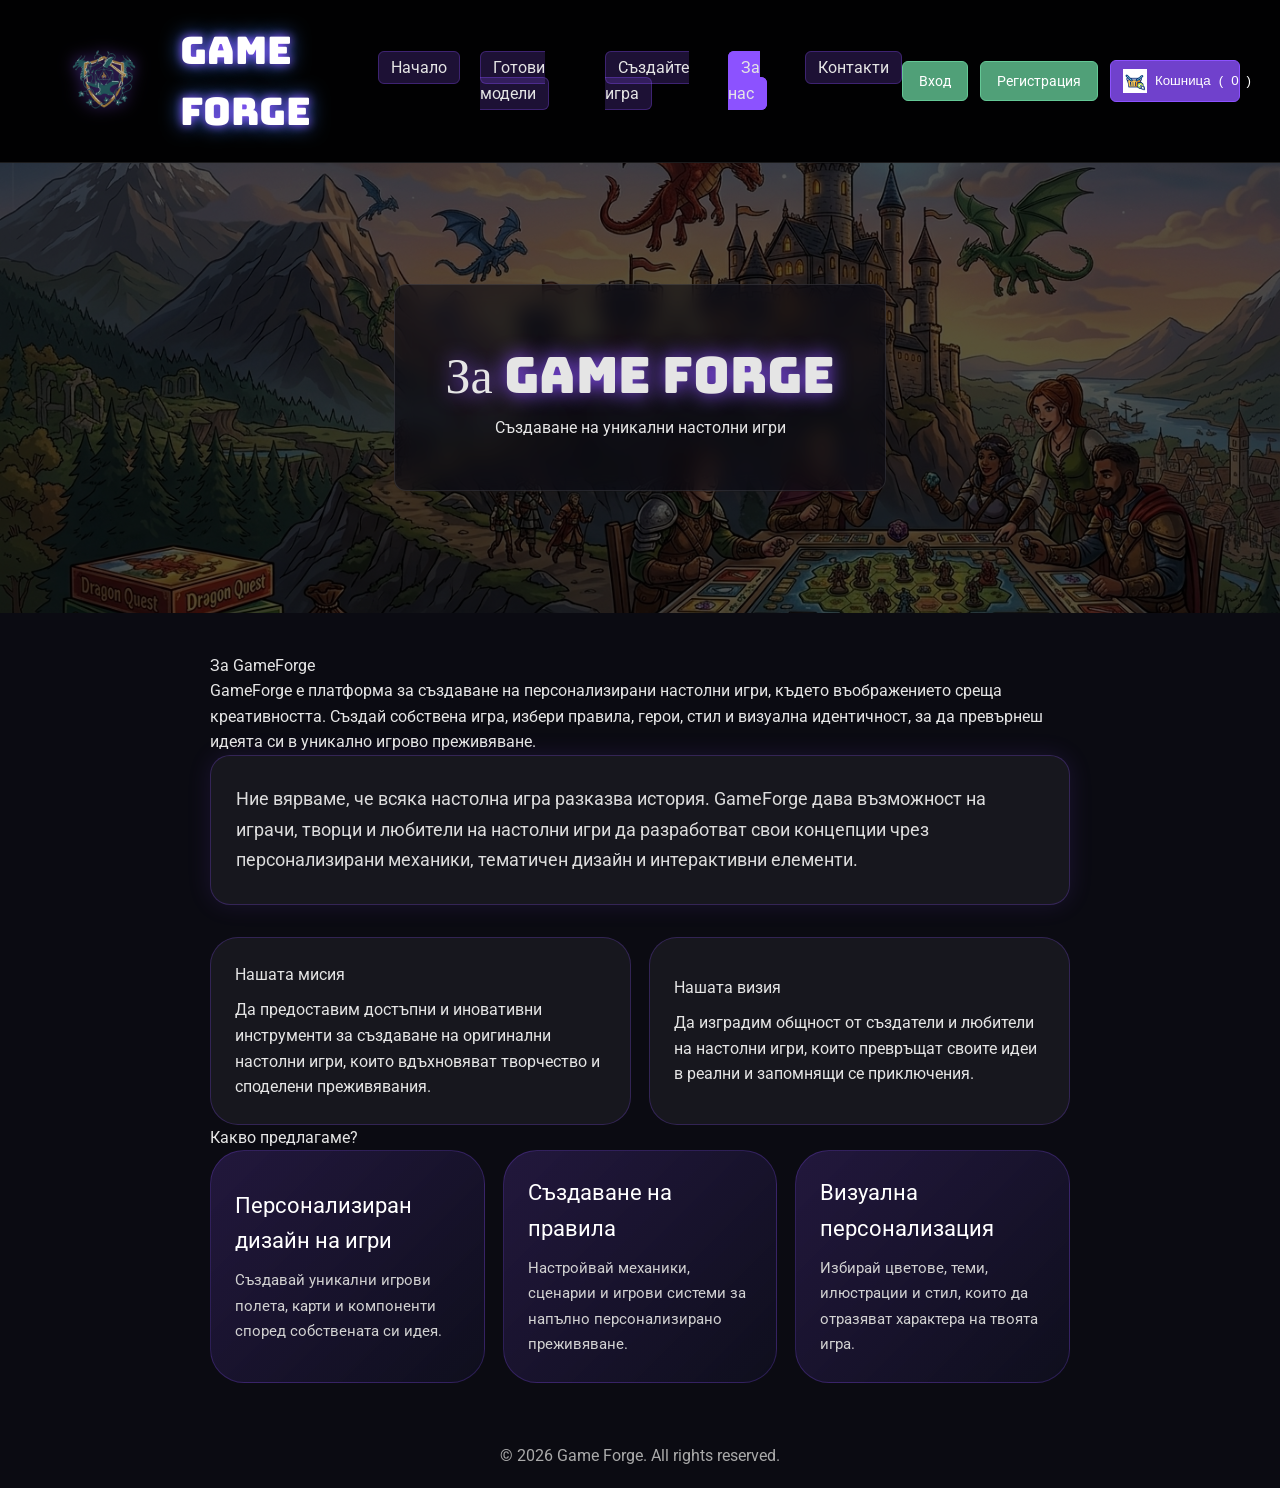
<file: about.html>
<!DOCTYPE html>
<html lang="bg">

<head>
    <meta charset="UTF-8">

    <link rel="preconnect" href="https://fonts.googleapis.com">
    <link rel="preconnect" href="https://fonts.gstatic.com" crossorigin>
    <link href="https://fonts.googleapis.com/css2?family=Bungee&display=swap" rel="stylesheet">

    <title>About - Game Forge</title>
    <meta name="viewport" content="width=device-width, initial-scale=1.0">

    <link rel="stylesheet" href="./css/reset.css">
    <link rel="stylesheet" href="./css/style.css">
</head>

<body>

<header>

    <div class="logo-container">
        <img src="images/logo.png" class="logo">
        <h1 class="bungee-regular">Game Forge</h1>
    </div>

    <nav>
        <ul>
            <li><a href="index.html">Начало</a></li>
            <li><a href="tailwind.html">Готови модели</a></li>
            <li><a href="bootstrap.html">Създайте игра</a></li>
            <li><a href="about.html" class="active">За нас</a></li>
            <li><a href="contacts.html">Контакти</a></li>
        </ul>
    </nav>

    <div class="cart-container">
        <a href="login.html" class="auth-btn">Вход</a>
        <a href="register.html" class="auth-btn">Регистрация</a>
        <button id="cart-button" class="cart-button">
            <img src="images/icon_basket.gif" class="cart-icon" alt="Cart">
            <span class="cart-text">Кошница</span>
            (<span id="cart-count">0</span>)
        </button>
    </div>

</header>

<section class="hero" style="height: 50vh;">
    <div class="hero-overlay">
        <h2>За Game Forge</h2>
        <p>Създаване на уникални настолни игри</p>
    </div>
</section>

<main style="max-width: 900px; margin: auto; padding: 40px 20px;">

    <section>
        <h2>За GameForge</h2>

        <p>GameForge е платформа за създаване на персонализирани настолни игри, където въображението среща креативността. Създай собствена игра, избери правила, герои, стил и визуална идентичност, за да превърнеш идеята си в уникално игрово преживяване.</p>

        <div class="ready-card">
            <p>Ние вярваме, че всяка настолна игра разказва история. GameForge дава възможност на играчи, творци и любители на настолни игри да разработват свои концепции чрез персонализирани механики, тематичен дизайн и интерактивни елементи.</p>
        </div>

        <div class="about-grid">
            <div class="about-card">
                <h3>Нашата мисия</h3>
                <p>Да предоставим достъпни и иновативни инструменти за създаване на оригинални настолни игри, които вдъхновяват творчество и споделени преживявания.</p>
            </div>
            <div class="about-card">
                <h3>Нашата визия</h3>
                <p>Да изградим общност от създатели и любители на настолни игри, които превръщат своите идеи в реални и запомнящи се приключения.</p>
            </div>
        </div>

        <section class="about-bubbles">
            <h3>Какво предлагаме?</h3>
            <div class="bubble-grid">
                <div class="bubble-card"><h4>Персонализиран дизайн на игри</h4><p>Създавай уникални игрови полета, карти и компоненти според собствената си идея.</p></div>
                <div class="bubble-card"><h4>Създаване на правила</h4><p>Настройвай механики, сценарии и игрови системи за напълно персонализирано преживяване.</p></div>
                <div class="bubble-card"><h4>Визуална персонализация</h4><p>Избирай цветове, теми, илюстрации и стил, които да отразяват характера на твоята игра.</p></div>
            </div>
        </section>
    </section>

</main>

<footer>
    <p>&copy; 2026 Game Forge. All rights reserved.</p>
</footer>

<script src="js/script.js"></script>

</body>
</html>
</file>
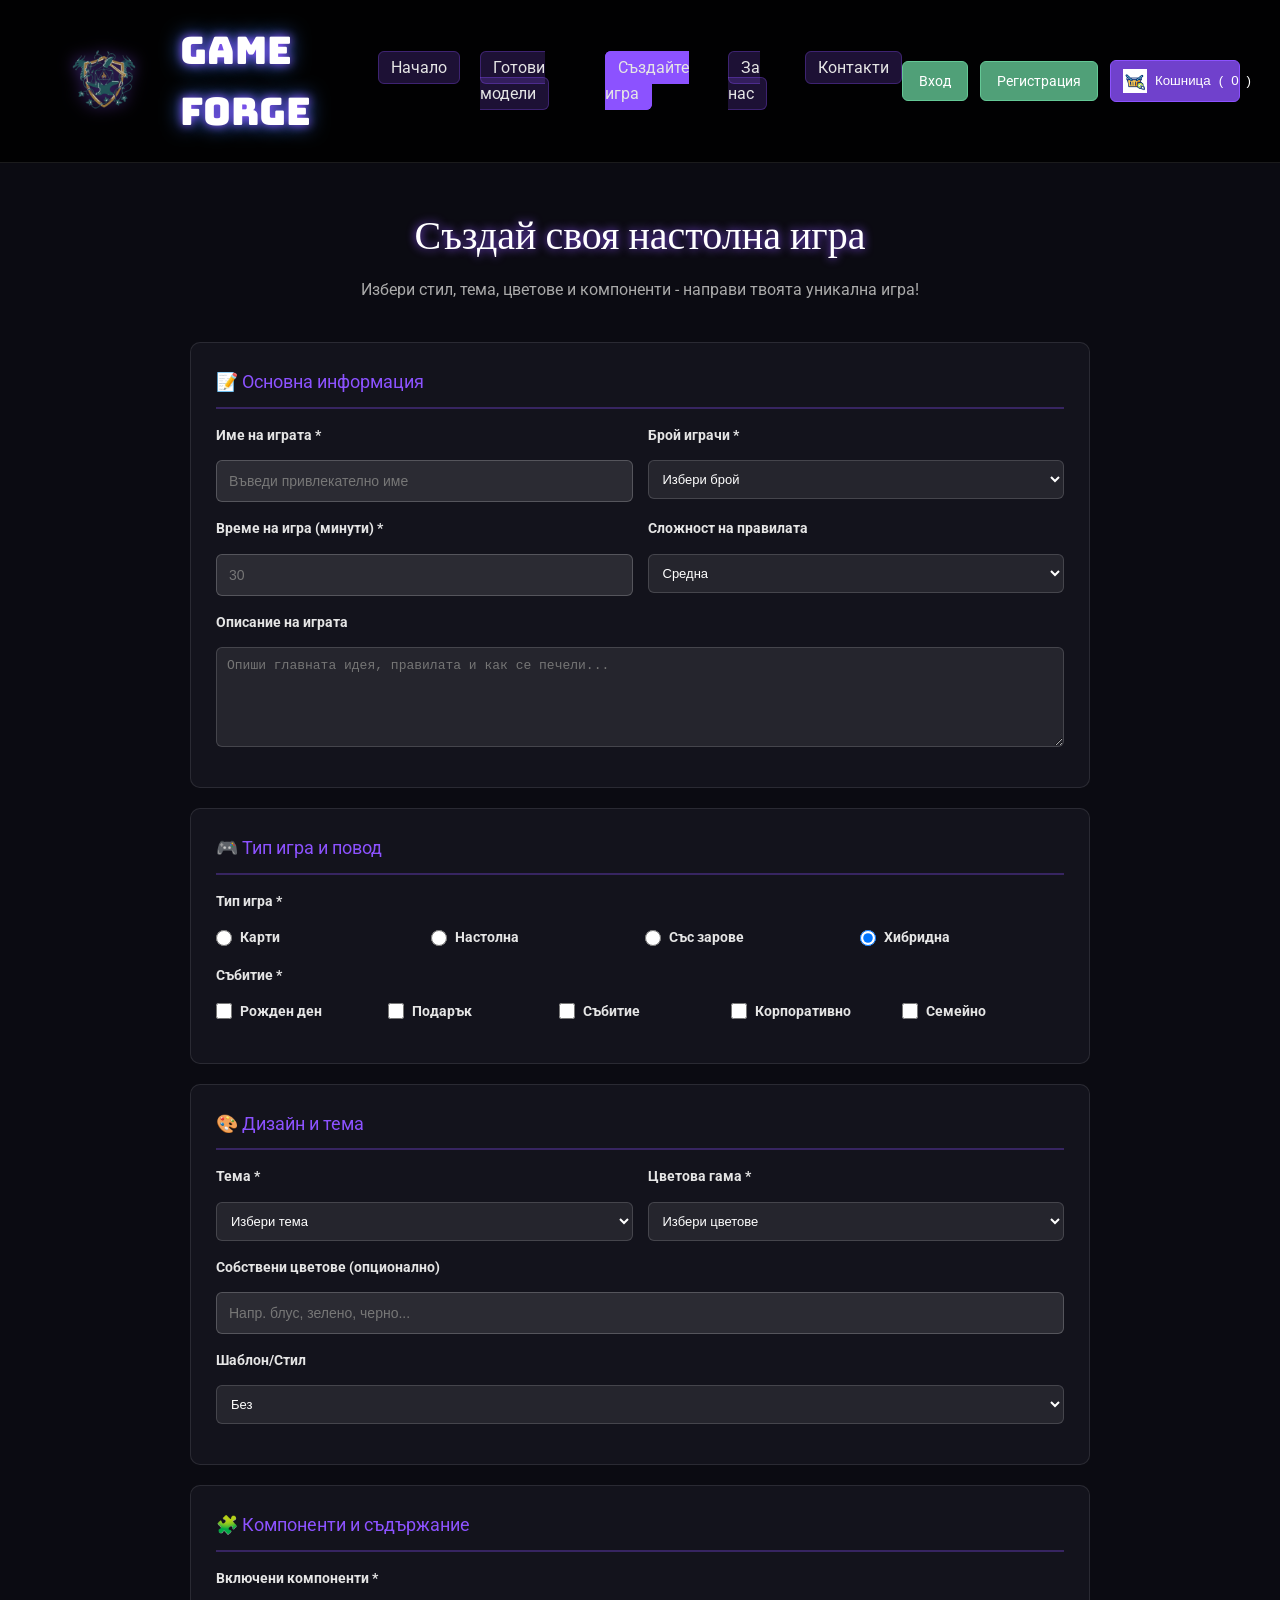
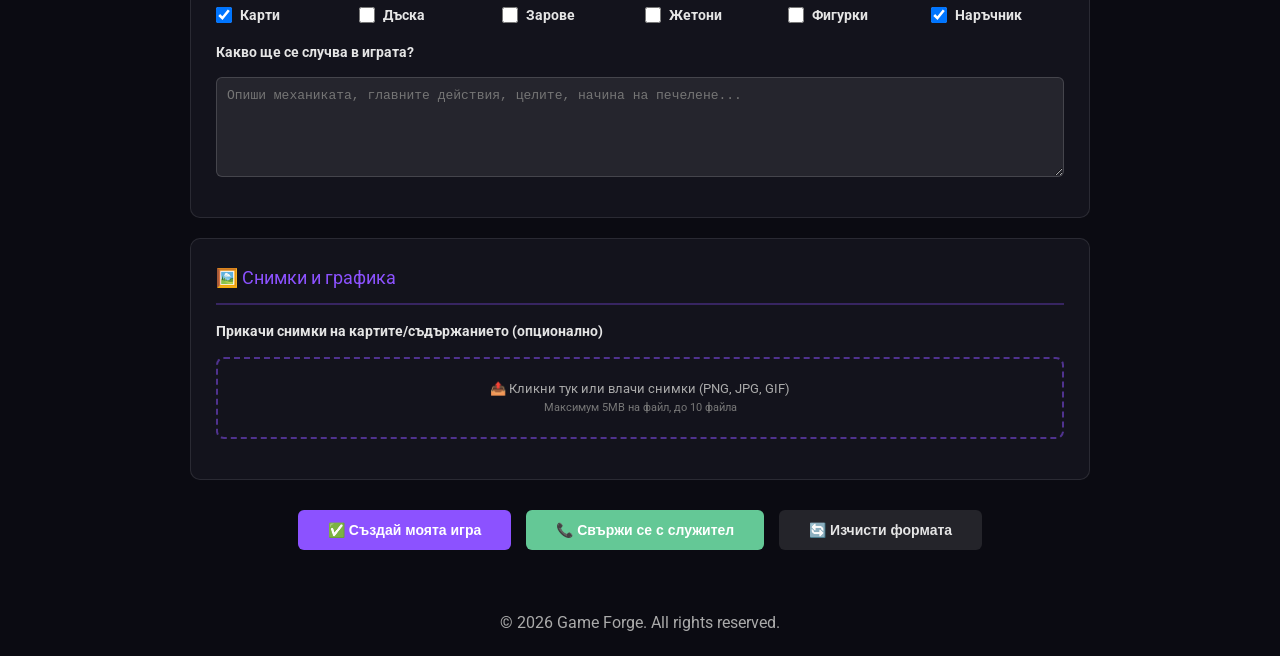
<file: bootstrap.html>
<!DOCTYPE html>
<html lang="en">

<head>
    <meta charset="UTF-8">
    <title>Създай игра - Game Forge</title>
    <meta name="viewport" content="width=device-width, initial-scale=1.0">

    <link rel="preconnect" href="https://fonts.googleapis.com">
    <link rel="preconnect" href="https://fonts.gstatic.com" crossorigin>
    <link href="https://fonts.googleapis.com/css2?family=Bungee&display=swap" rel="stylesheet">

    <link rel="stylesheet" href="./css/reset.css">
    <link rel="stylesheet" href="./css/style.css">
</head>

<body>

<header>
    <div class="logo-container">
        <img src="images/logo.png" class="logo">
        <h1 class="bungee-regular">Game Forge</h1>
    </div>

    <nav>
        <ul>
            <li><a href="index.html">Начало</a></li>
            <li><a href="tailwind.html">Готови модели</a></li>
            <li><a href="bootstrap.html" class="active">Създайте игра</a></li>
            <li><a href="about.html">За нас</a></li>
            <li><a href="contacts.html">Контакти</a></li>
        </ul>
    </nav>

    <div class="cart-container">
        <a href="login.html" class="auth-btn">Вход</a>
        <a href="register.html" class="auth-btn">Регистрация</a>
        <button id="cart-button" class="cart-button">
            <img src="images/icon_basket.gif" class="cart-icon" alt="Cart">
            <span class="cart-text">Кошница</span>
            (<span id="cart-count">0</span>)
        </button>
    </div>
</header>

<main style="background: #0b0b12; min-height: 100vh; padding: 40px 20px;">

    <div style="max-width: 1000px; margin: 0 auto;">
        <h2 style="font-size: 40px; text-align: center; margin-bottom: 10px; color: #fff; text-shadow: 0 0 10px #8c52ff; font-family: 'Bungee', cursive;">
            Създай своя настолна игра
        </h2>

        <p style="text-align: center; color: #aaa; margin-bottom: 40px; font-size: 16px;">
            Избери стил, тема, цветове и компоненти - направи твоята уникална игра!
        </p>

        <form id="game-builder-form" class="builder-form">

            <div class="form-section">
                <h4>📝 Основна информация</h4>
                
                <div class="form-row">
                    <div class="form-group">
                        <label for="game-name">Име на играта *</label>
                        <input type="text" id="game-name" name="name" required placeholder="Въведи привлекателно име">
                    </div>

                    <div class="form-group">
                        <label for="game-players">Брой играчи *</label>
                        <select id="game-players" name="players" required>
                            <option value="">Избери брой</option>
                            <option value="2">2 играча</option>
                            <option value="3-4">3-4 играча</option>
                            <option value="5-6">5-6 играча</option>
                            <option value="7+">7+ играча</option>
                        </select>
                    </div>
                </div>

                <div class="form-row">
                    <div class="form-group">
                        <label for="game-duration">Време на игра (минути) *</label>
                        <input type="number" id="game-duration" name="duration" required placeholder="30" min="5" max="300">
                    </div>

                    <div class="form-group">
                        <label for="game-difficulty">Сложност на правилата</label>
                        <select id="game-difficulty" name="difficulty">
                            <option value="easy">Лесна</option>
                            <option value="medium" selected>Средна</option>
                            <option value="hard">Трудна</option>
                        </select>
                    </div>
                </div>

                <div class="form-row">
                    <div class="form-group" style="grid-column: 1 / -1;">
                        <label for="game-description">Описание на играта</label>
                        <textarea id="game-description" name="description" placeholder="Опиши главната идея, правилата и как се печели..."></textarea>
                    </div>
                </div>
            </div>

            <div class="form-section">
                <h4>🎮 Тип игра и повод</h4>
                
                <div class="form-row">
                    <div class="form-group">
                        <label>Тип игра *</label>
                        <div class="checkbox-group">
                            <div class="checkbox-item">
                                <input type="radio" id="type-cards" name="game-type" value="cards">
                                <label for="type-cards">Карти</label>
                            </div>
                            <div class="checkbox-item">
                                <input type="radio" id="type-board" name="game-type" value="board">
                                <label for="type-board">Настолна</label>
                            </div>
                            <div class="checkbox-item">
                                <input type="radio" id="type-dice" name="game-type" value="dice">
                                <label for="type-dice">Със зарове</label>
                            </div>
                            <div class="checkbox-item">
                                <input type="radio" id="type-hybrid" name="game-type" value="hybrid" checked>
                                <label for="type-hybrid">Хибридна</label>
                            </div>
                        </div>
                    </div>
                </div>

                <div class="form-row">
                    <div class="form-group">
                        <label>Събитие *</label>
                        <div class="checkbox-group">
                            <div class="checkbox-item">
                                <input type="checkbox" id="occasion-birthday" name="occasion" value="birthday">
                                <label for="occasion-birthday">Рожден ден</label>
                            </div>
                            <div class="checkbox-item">
                                <input type="checkbox" id="occasion-gift" name="occasion" value="gift">
                                <label for="occasion-gift">Подарък</label>
                            </div>
                            <div class="checkbox-item">
                                <input type="checkbox" id="occasion-event" name="occasion" value="event">
                                <label for="occasion-event">Събитие</label>
                            </div>
                            <div class="checkbox-item">
                                <input type="checkbox" id="occasion-corporate" name="occasion" value="corporate">
                                <label for="occasion-corporate">Корпоративно</label>
                            </div>
                            <div class="checkbox-item">
                                <input type="checkbox" id="occasion-family" name="occasion" value="family">
                                <label for="occasion-family">Семейно</label>
                            </div>
                        </div>
                    </div>
                </div>
            </div>

            <div class="form-section">
                <h4>🎨 Дизайн и тема</h4>
                
                <div class="form-row">
                    <div class="form-group">
                        <label>Тема *</label>
                        <select name="theme" required>
                            <option value="">Избери тема</option>
                            <option value="fantasy">Фантазия</option>
                            <option value="scifi">Научна фантастика</option>
                            <option value="historical">Историческа</option>
                            <option value="adventure">Приключения</option>
                            <option value="mystery">Мистерия</option>
                            <option value="horror">Ужас</option>
                            <option value="comedy">Комедия</option>
                            <option value="abstract">Абстрактна</option>
                            <option value="custom">Своя тема</option>
                        </select>
                    </div>

                    <div class="form-group">
                        <label>Цветова гама *</label>
                        <select name="colors" required>
                            <option value="">Избери цветове</option>
                            <option value="dark">Тъмна (Черно, лилаво, сиво)</option>
                            <option value="bright">Ярка (Жълто, оранжево, розово)</option>
                            <option value="nature">Природна (Зелено, кафяво, син)</option>
                            <option value="gold">Благородна (Златисто, черно, бяло)</option>
                            <option value="rainbow">Радужна (Всички цветове)</option>
                            <option value="custom">Своя избор</option>
                        </select>
                    </div>
                </div>

                <div class="form-row">
                    <div class="form-group">
                        <label for="custom-colors">Собствени цветове (опционално)</label>
                        <input type="text" id="custom-colors" name="custom-colors" placeholder="Напр. блус, зелено, черно...">
                    </div>
                </div>

                <div class="form-row">
                    <div class="form-group">
                        <label for="template">Шаблон/Стил</label>
                        <select id="template" name="template">
                            <option value="">Без</option>
                            <option value="classic">Класически</option>
                            <option value="modern">Модерен</option>
                            <option value="vintage">Винтидж</option>
                            <option value="minimalist">Минималистичен</option>
                            <option value="artistic">Художествен</option>
                        </select>
                    </div>
                </div>
            </div>

            <div class="form-section">
                <h4>🧩 Компоненти и съдържание</h4>
                
                <div class="form-row">
                    <div class="form-group">
                        <label>Включени компоненти *</label>
                        <div class="checkbox-group" style="grid-template-columns: repeat(auto-fit, minmax(120px, 1fr));">
                            <div class="checkbox-item">
                                <input type="checkbox" id="comp-cards" name="components" value="cards" checked>
                                <label for="comp-cards">Карти</label>
                            </div>
                            <div class="checkbox-item">
                                <input type="checkbox" id="comp-board" name="components" value="board">
                                <label for="comp-board">Дъска</label>
                            </div>
                            <div class="checkbox-item">
                                <input type="checkbox" id="comp-dice" name="components" value="dice">
                                <label for="comp-dice">Зарове</label>
                            </div>
                            <div class="checkbox-item">
                                <input type="checkbox" id="comp-tokens" name="components" value="tokens">
                                <label for="comp-tokens">Жетони</label>
                            </div>
                            <div class="checkbox-item">
                                <input type="checkbox" id="comp-figures" name="components" value="figures">
                                <label for="comp-figures">Фигурки</label>
                            </div>
                            <div class="checkbox-item">
                                <input type="checkbox" id="comp-manual" name="components" value="manual" checked>
                                <label for="comp-manual">Наръчник</label>
                            </div>
                        </div>
                    </div>
                </div>

                <div class="form-row">
                    <div class="form-group" style="grid-column: 1 / -1;">
                        <label for="game-content">Какво ще се случва в играта?</label>
                        <textarea id="game-content" name="game-content" placeholder="Опиши механиката, главните действия, целите, начина на печелене..."></textarea>
                    </div>
                </div>
            </div>

            <div class="form-section">
                <h4>🖼️ Снимки и графика</h4>
                
                <div class="form-row" style="grid-column: 1 / -1;">
                    <div class="form-group">
                        <label>Прикачи снимки на картите/съдържанието (опционално)</label>
                        <div class="file-upload" onclick="document.getElementById('file-input').click()">
                            <input type="file" id="file-input" name="images" multiple accept="image/*">
                            <p>📤 Кликни тук или влачи снимки (PNG, JPG, GIF)</p>
                            <p style="font-size: 11px; color: #777;">Максимум 5MB на файл, до 10 файла</p>
                        </div>
                    </div>
                </div>
            </div>

            <div class="form-actions">
                <button type="submit" class="btn btn-submit" onclick="submitGameBuilder(event)">
                    ✅ Създай моята игра
                </button>
                <button type="button" class="btn btn-contact" onclick="openContactModal()">
                    📞 Свържи се с служител
                </button>
                <button type="reset" class="btn btn-reset">
                    🔄 Изчисти формата
                </button>
            </div>

        </form>

    </div>

</main>

<div id="contact-modal" class="modal">
    <div class="modal-content">
        <div class="modal-header">
            <h2>Свържи се с нас</h2>
            <button type="button" class="close-modal" onclick="closeContactModal()">✕</button>
        </div>
        
        <form class="contact-form-modal" onsubmit="submitContact(event)">
            <div class="form-group">
                <label for="contact-name">Твоето име</label>
                <input type="text" id="contact-name" required placeholder="Име Фамилия">
            </div>

            <div class="form-group">
                <label for="contact-phone">Телефонен номер</label>
                <input type="tel" id="contact-phone" required placeholder="+359 ...">
            </div>

            <div class="form-group">
                <label for="contact-email">Имейл</label>
                <input type="email" id="contact-email" required placeholder="твой@имейл.com">
            </div>

            <div class="form-group">
                <label for="contact-message">Съобщение</label>
                <textarea id="contact-message" required placeholder="Напиши какво искаш да обсъдиш..." style="min-height: 80px;"></textarea>
            </div>

            <button type="submit" class="btn btn-submit" style="width: 100%;">
                Изпрати запит
            </button>
        </form>
    </div>
</div>

<footer>
    <p>&copy; 2026 Game Forge. All rights reserved.</p>
</footer>

<script src="https://code.jquery.com/jquery-3.6.0.min.js"></script>
<script src="js/script.js"></script>

<script>
    function openContactModal() {
        document.getElementById('contact-modal').classList.add('show');
    }

    function closeContactModal() {
        document.getElementById('contact-modal').classList.remove('show');
    }

    function submitGameBuilder(e) {
        e.preventDefault();

        const form = document.getElementById('game-builder-form');
        const formData = new FormData(form);
        const gameName = formData.get('name') || document.getElementById('game-name').value;

        if (!gameName) {
            alert('Моля въведи име на играта.');
            return;
        }

        const requests = JSON.parse(localStorage.getItem('gameRequests') || '[]');
        const logged = JSON.parse(localStorage.getItem('loggedInUser') || 'null');
        const request = {
            name: gameName,
            status: 'в процес на обработка',
            createdAt: new Date().toLocaleString(),
            user: logged ? (logged.email || logged.name) : null
        };
        requests.push(request);
        localStorage.setItem('gameRequests', JSON.stringify(requests));

        alert(`✅ Заявката за игра "${gameName}" е приета. Наш служител ще се свърже за уточняване.`);

        form.reset();
        localStorage.removeItem('gameBuilderDraft');
    }

    function submitContact(e) {
        e.preventDefault();

        const name = document.getElementById('contact-name').value;
        const phone = document.getElementById('contact-phone').value;
        const email = document.getElementById('contact-email').value;

        alert(`✅ Записът ти е получен!\nСлужител ще се свърже с теб на ${phone} или ${email}`);
        closeContactModal();
        document.querySelector('.contact-form-modal').reset();
    }

    window.onclick = function(event) {
        const modal = document.getElementById('contact-modal');
        if (event.target == modal) {
            closeContactModal();
        }
    }

    (function() {
        const form = document.getElementById('game-builder-form');
        if (!form) return;

        const draft = JSON.parse(localStorage.getItem('gameBuilderDraft') || 'null');
        if (draft) {
            Object.keys(draft).forEach(key => {
                const el = document.querySelector(`[name="${key}"]`);
                if (!el) return;
                if (el.type === 'checkbox') {

                    if (Array.isArray(draft[key])) {
                        draft[key].forEach(v => {
                            const cb = document.querySelector(`[name="${key}"][value="${v}"]`);
                            if (cb) cb.checked = true;
                        });
                    }
                } else if (el.type === 'radio') {
                    const r = document.querySelector(`[name="${key}"][value="${draft[key]}"]`);
                    if (r) r.checked = true;
                } else {
                    el.value = draft[key];
                }
            });
        }

        form.addEventListener('input', function() {
            const data = {};
            new FormData(form).forEach((value, key) => {
                if (data[key]) {
                    if (!Array.isArray(data[key])) data[key] = [data[key]];
                    data[key].push(value);
                } else {
                    data[key] = value;
                }
            });
            localStorage.setItem('gameBuilderDraft', JSON.stringify(data));
        });

        const resetBtn = document.querySelector('.btn-reset');
        if (resetBtn) {
            resetBtn.addEventListener('click', function() {
                localStorage.removeItem('gameBuilderDraft');
            });
        }
    })();
</script>

</body>
</html>
</file>
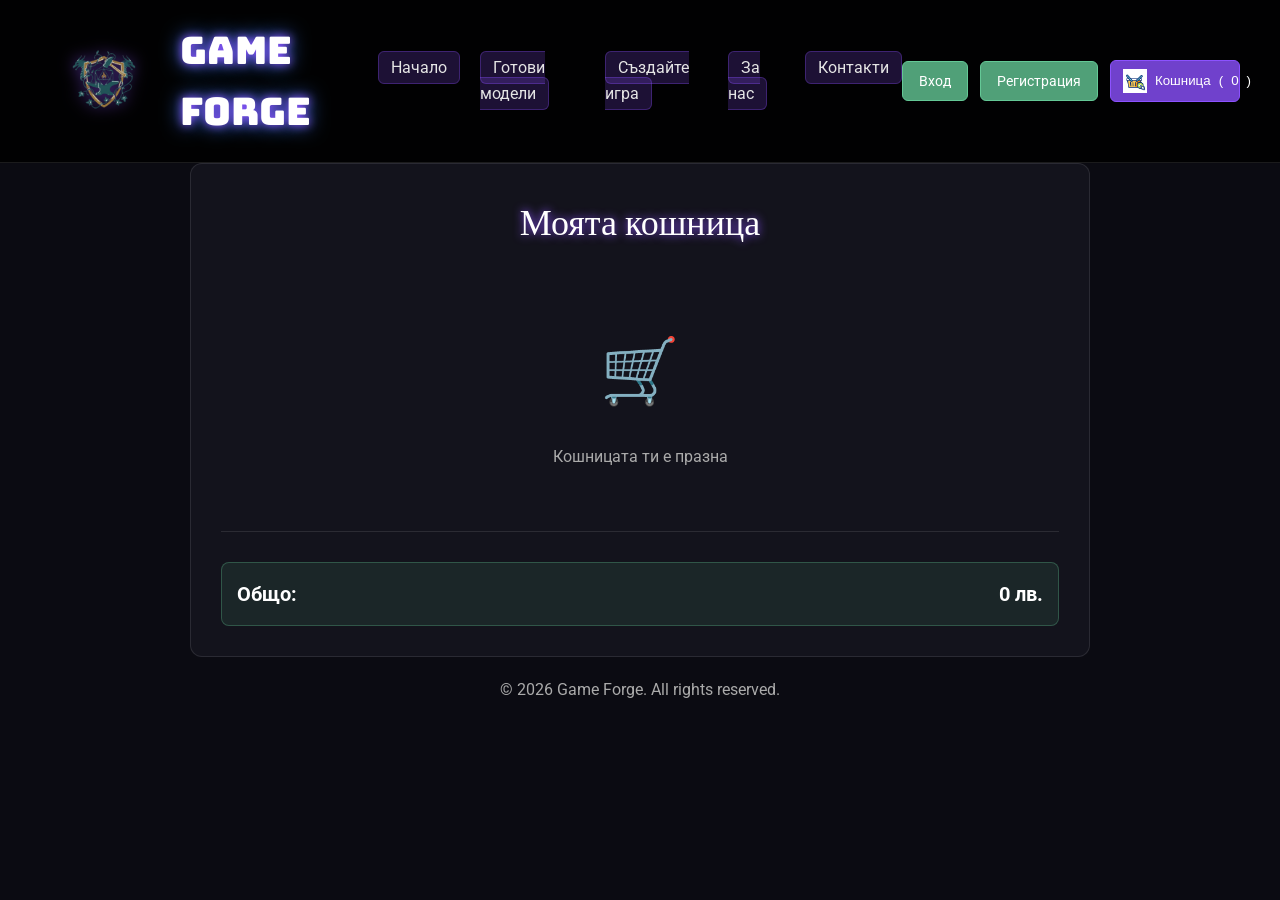
<file: cart.html>
<!DOCTYPE html>
<html lang="en">
<head>
    <meta charset="UTF-8">
    <title>Кошница - Game Forge</title>
    <meta name="viewport" content="width=device-width, initial-scale=1.0">

    <link rel="preconnect" href="https://fonts.googleapis.com">
    <link rel="preconnect" href="https://fonts.gstatic.com" crossorigin>
    <link href="https://fonts.googleapis.com/css2?family=Bungee&display=swap" rel="stylesheet">

    <link rel="stylesheet" href="./css/reset.css">
    <link rel="stylesheet" href="./css/style.css">
</head>

<body>

<header>
    <div class="logo-container">
        <img src="images/logo.png" class="logo">
        <h1 class="bungee-regular">Game Forge</h1>
    </div>

    <nav>
        <ul>
            <li><a href="index.html">Начало</a></li>
            <li><a href="tailwind.html">Готови модели</a></li>
            <li><a href="bootstrap.html">Създайте игра</a></li>
            <li><a href="about.html">За нас</a></li>
            <li><a href="contacts.html">Контакти</a></li>
        </ul>
    </nav>

    <div class="cart-container">
        <a href="login.html" class="auth-btn">Вход</a>
        <a href="register.html" class="auth-btn">Регистрация</a>
        <button id="cart-button" class="cart-button">
            <img src="images/icon_basket.gif" class="cart-icon" alt="Cart">
            <span class="cart-text">Кошница</span>
            (<span id="cart-count">0</span>)
        </button>
    </div>
</header>

<section class="cart-section">
    <div class="cart-container-page">
        <h2>Моята кошница</h2>
        
        <div class="cart-items-list" id="cart-items">
        </div>

        <div class="cart-summary" id="cart-summary">
            <div class="cart-total">
                <strong>Общо:</strong>
                <span id="total-price">0 лв.</span>
            </div>
            <button class="checkout-btn" onclick="checkout()">Поръчай сега</button>
            <a href="index.html" class="continue-shopping">Продължи пазаруване</a>
        </div>
    </div>
</section>

<footer>
    <p>&copy; 2026 Game Forge. All rights reserved.</p>
</footer>

<script src="https://code.jquery.com/jquery-3.6.0.min.js"></script>
<script src="js/script.js"></script>

</body>
</html>
</file>
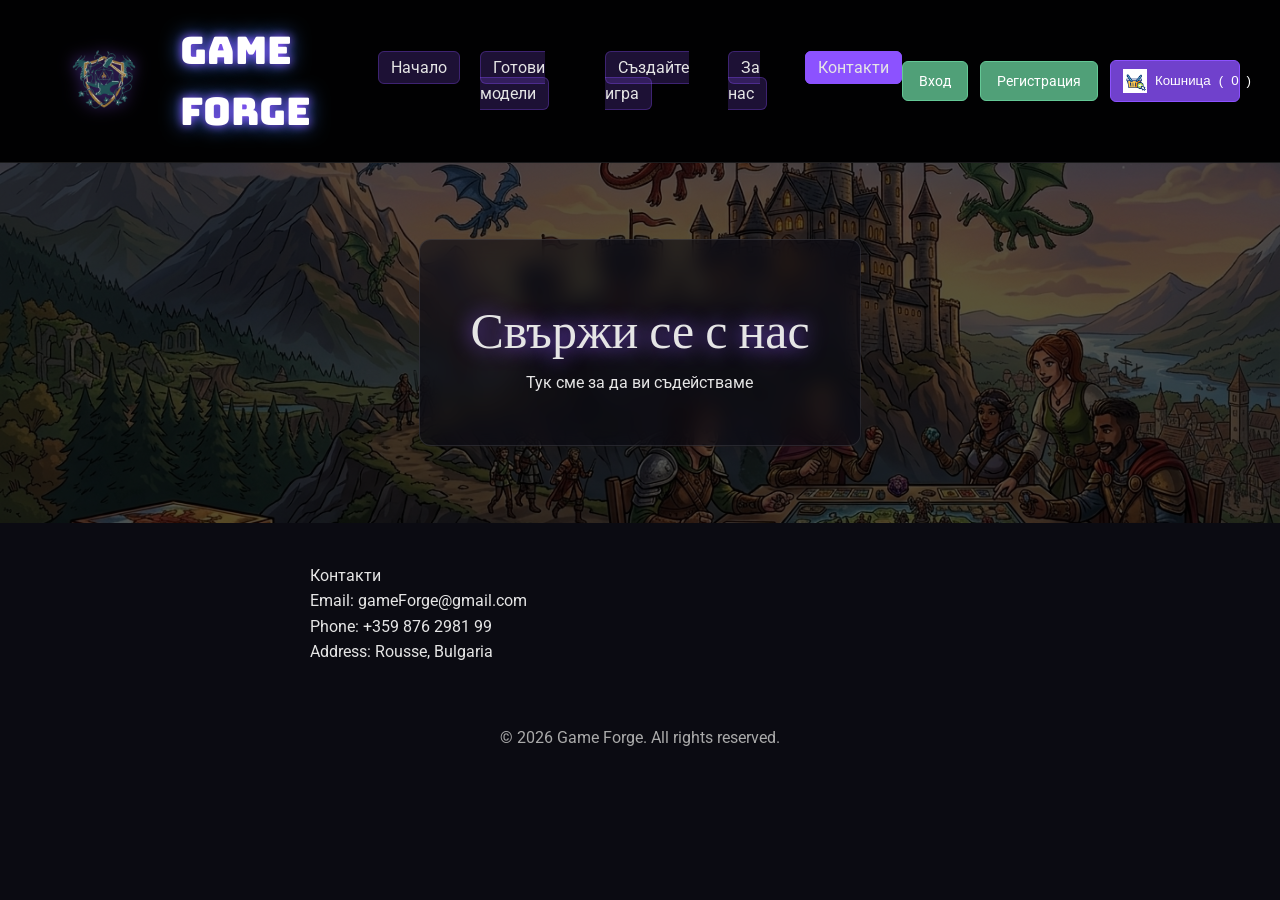
<file: contacts.html>
<!DOCTYPE html>
<html lang="en">

<head>
    <meta charset="UTF-8">

    <link rel="preconnect" href="https://fonts.googleapis.com">
    <link rel="preconnect" href="https://fonts.gstatic.com" crossorigin>
    <link href="https://fonts.googleapis.com/css2?family=Bungee&display=swap" rel="stylesheet">

    <title>Contacts - Game Forge</title>
    <meta name="viewport" content="width=device-width, initial-scale=1.0">

    <link rel="stylesheet" href="./css/reset.css">
    <link rel="stylesheet" href="./css/style.css">
</head>

<body>

<header>

    <div class="logo-container">
        <img src="images/logo.png" class="logo">
        <h1 class="bungee-regular">Game Forge</h1>
    </div>

    <nav>
        <ul>
            <li><a href="index.html">Начало</a></li>
            <li><a href="tailwind.html">Готови модели</a></li>
            <li><a href="bootstrap.html">Създайте игра</a></li>
            <li><a href="about.html">За нас</a></li>
            <li><a href="contacts.html" class="active">Контакти</a></li>
        </ul>
    </nav>

    <div class="cart-container">
        <a href="login.html" class="auth-btn">Вход</a>
        <a href="register.html" class="auth-btn">Регистрация</a>
        <button id="cart-button" class="cart-button">
            <img src="images/icon_basket.gif" class="cart-icon" alt="Cart">
            <span class="cart-text">Кошница</span>
            (<span id="cart-count">0</span>)
        </button>
    </div>

</header>

<section class="hero" style="height: 40vh;">
    <div class="hero-overlay">
        <h2>Свържи се с нас</h2>
        <p>Тук сме за да ви съдействаме</p>
    </div>
</section>

<main style="max-width: 700px; margin: auto; padding: 40px 20px;">

    <h2>Контакти</h2>

    <p>Email: gameForge@gmail.com</p>
    <p>Phone: +359 876 2981 99</p>
    <p>Address: Rousse, Bulgaria</p>

</main>

<footer>
    <p>&copy; 2026 Game Forge. All rights reserved.</p>
</footer>

<script src="js/script.js"></script>

</body>
</html>
</file>
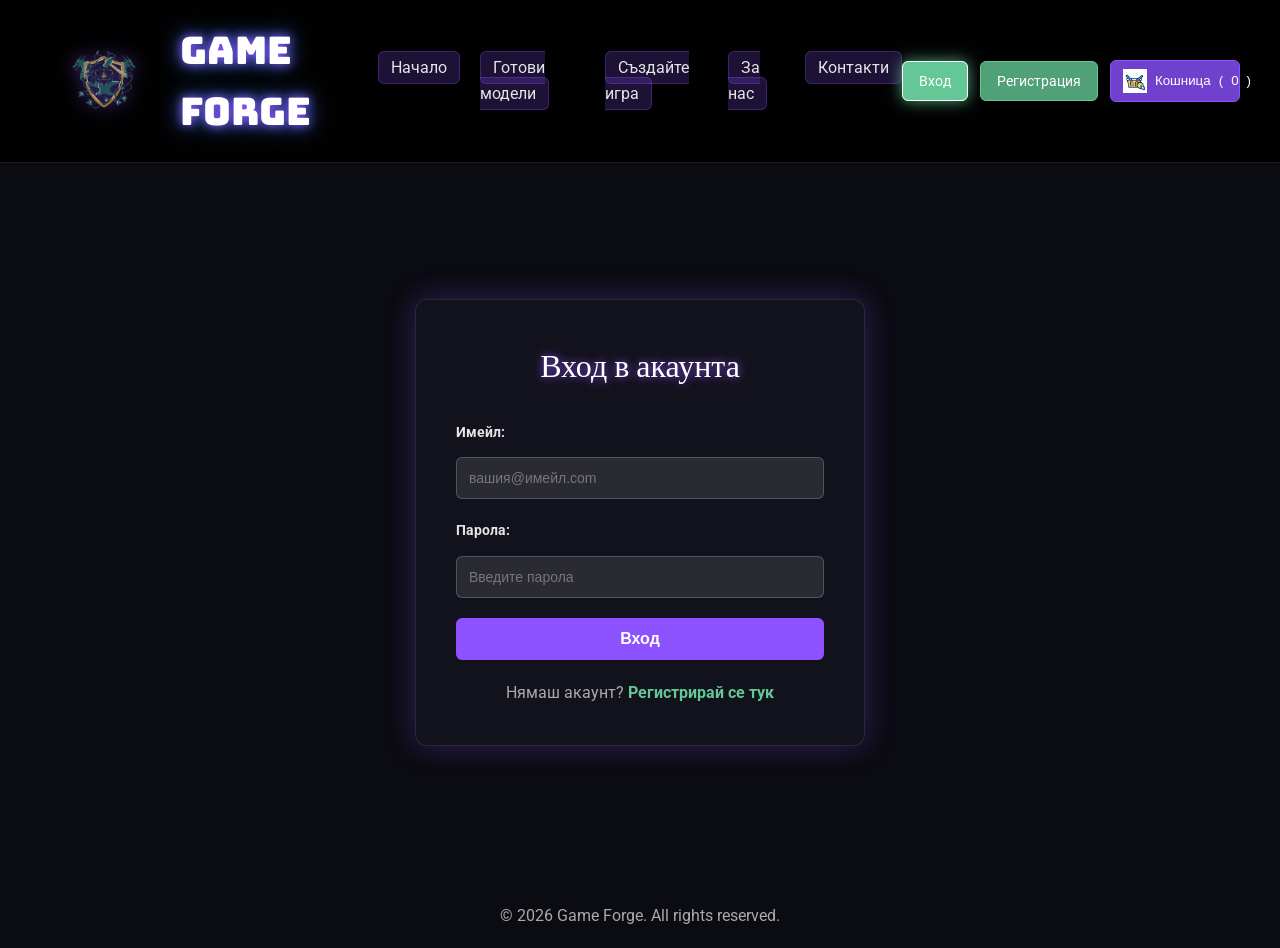
<file: login.html>
<!DOCTYPE html>
<html lang="bg">
<head>
    <meta charset="UTF-8">
    <title>Вход - Game Forge</title>
    <meta name="viewport" content="width=device-width, initial-scale=1.0">

    <link rel="preconnect" href="https://fonts.googleapis.com">
    <link rel="preconnect" href="https://fonts.gstatic.com" crossorigin>
    <link href="https://fonts.googleapis.com/css2?family=Bungee&display=swap" rel="stylesheet">

    <link rel="stylesheet" href="./css/reset.css">
    <link rel="stylesheet" href="./css/style.css">
</head>

<body>

<header>
    <div class="logo-container">
        <img src="images/logo.png" class="logo">
        <h1 class="bungee-regular">Game Forge</h1>
    </div>

    <nav>
        <ul>
            <li><a href="index.html">Начало</a></li>
            <li><a href="tailwind.html">Готови модели</a></li>
            <li><a href="bootstrap.html">Създайте игра</a></li>
            <li><a href="about.html">За нас</a></li>
            <li><a href="contacts.html">Контакти</a></li>
        </ul>
    </nav>

    <div class="cart-container">
        <a href="login.html" class="auth-btn active">Вход</a>
        <a href="register.html" class="auth-btn">Регистрация</a>
        <button id="cart-button" class="cart-button">
            <img src="images/icon_basket.gif" class="cart-icon" alt="Cart">
            <span class="cart-text">Кошница</span>
            (<span id="cart-count">0</span>)
        </button>
    </div>
</header>

<section class="auth-section">
    <div class="auth-container">
        <h2>Вход в акаунта</h2>
        <form id="login-form" class="auth-form">
            <div class="form-group">
                <label for="login-email">Имейл:</label>
                <input type="email" id="login-email" name="email" required placeholder="вашия@имейл.com">
            </div>

            <div class="form-group">
                <label for="login-password">Парола:</label>
                <input type="password" id="login-password" name="password" required placeholder="Введите парола">
            </div>

            <button type="submit" class="auth-submit">Вход</button>
        </form>

        <div id="profile-view" class="auth-container hidden"></div>

        <p class="auth-link" id="login-navigation">
            Нямаш акаунт? <a href="register.html">Регистрирай се тук</a>
        </p>
    </div>
</section>

<footer>
    <p>&copy; 2026 Game Forge. All rights reserved.</p>
</footer>

<script src="https://code.jquery.com/jquery-3.6.0.min.js"></script>
<script src="js/script.js"></script>
<script>
$(document).ready(function() {
    function renderProfile(user) {
        const orders = JSON.parse(localStorage.getItem('userOrders') || '[]');
        const personalizations = JSON.parse(localStorage.getItem('personalizations') || '[]');
        const avatar = localStorage.getItem('profileAvatar');
        const avatarHtml = avatar ? `<img src="${avatar}" class="profile-avatar" alt="Аватар">` : `<div class="profile-avatar placeholder">Аватар</div>`;

        $('#login-form').addClass('hidden');
        $('#login-navigation').addClass('hidden');
        $('#profile-view').removeClass('hidden').html(`
            <div class="profile-card">
                <div class="profile-header">
                    ${avatarHtml}
                    <div class="profile-details">
                        <p><strong>Имейл:</strong> ${user.email}</p>
                        <p><strong>Последно влизане:</strong> ${user.loginTime || user.registrationTime}</p>
                    </div>
                </div>
                <div class="form-group">
                    <label for="avatar-upload">Качи аватар</label>
                    <input type="file" id="avatar-upload" accept="image/*">
                </div>
                <button class="profile-logout" id="logout-button">Излез от профила</button>
                        <div class="profile-orders">
                            <h4>История на поръчките</h4>
                            <ul>
                                ${orders.length ? orders.map(order => `<li><strong>${order.date}</strong><br>${order.items.length} артикула · ${order.total} лв.<br>${order.deliveryType}</li>`).join('') : '<li>Все още нямате поръчки.</li>'}
                            </ul>
                        </div>
                        <div class="profile-orders">
                            <h4>Запазени персонализации</h4>
                            <ul>
                                ${personalizations.length ? personalizations.map(item => `<li><strong>${item.name}</strong><br>Цвят: ${item.color || '—'}<br>Герои: ${item.characters || '—'}<br>Контакт: ${item.contact || 'не е добавен'}</li>`).join('') : '<li>Все още нямате запазена персонализация.</li>'}
                            </ul>
                        </div>
                        <div class="profile-orders">
                            <h4>Моите заявки за създаване на игри</h4>
                            <ul>
                                ${(() => {
                                    const reqs = JSON.parse(localStorage.getItem('gameRequests') || '[]');
                                    const userReqs = reqs.filter(r => !user.email || r.user === user.email || r.user === user.name);
                                    return userReqs.length ? userReqs.map(r => `<li><strong>${r.name}</strong><br>Статус: ${r.status}<br>Дата: ${r.createdAt}</li>`).join('') : '<li>Нямате текущи заявки.</li>';
                                })()}
                            </ul>
                        </div>
            </div>
        `);

        $('#avatar-upload').change(function() {
            const file = this.files[0];
            if (!file) return;
            const reader = new FileReader();
            reader.onload = function(e) {
                localStorage.setItem('profileAvatar', e.target.result);
                renderProfile(user);
            };
            reader.readAsDataURL(file);
        });

        $('#logout-button').click(function() {
            localStorage.removeItem('loggedInUser');
            window.location.reload();
        });
    }

    const storedUser = JSON.parse(localStorage.getItem('loggedInUser') || 'null');
    if (storedUser) {
        renderProfile(storedUser);
    }

    $("#login-form").submit(function(e) {
        e.preventDefault();
        
        const email = $("#login-email").val();
        const password = $("#login-password").val();
        
        if (email && password) {
            localStorage.setItem('loggedInUser', JSON.stringify({
                email: email,
                loginTime: new Date().toLocaleString()
            }));
            
            alert("Успешно влязъл в акаунта!");
            window.location.href = "index.html";
        } else {
            alert("Моля, попълнете всички полета!");
        }
    });
});
</script>

</body>
</html>
</file>
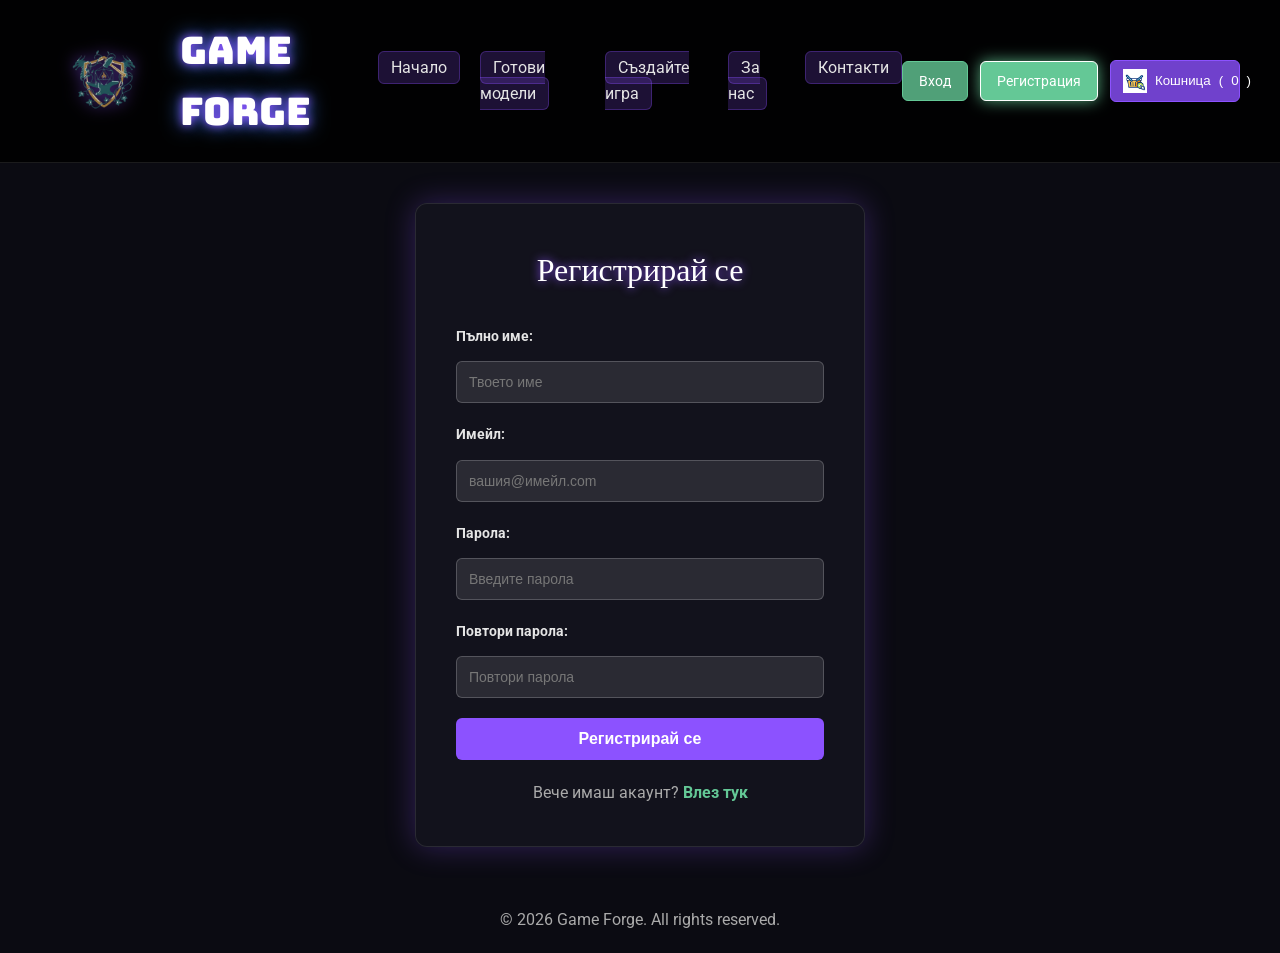
<file: register.html>
<!DOCTYPE html>
<html lang="bg">
<head>
    <meta charset="UTF-8">
    <title>Регистрация - Game Forge</title>
    <meta name="viewport" content="width=device-width, initial-scale=1.0">

    <link rel="preconnect" href="https://fonts.googleapis.com">
    <link rel="preconnect" href="https://fonts.gstatic.com" crossorigin>
    <link href="https://fonts.googleapis.com/css2?family=Bungee&display=swap" rel="stylesheet">

    <link rel="stylesheet" href="./css/reset.css">
    <link rel="stylesheet" href="./css/style.css">
</head>

<body>

<header>
    <div class="logo-container">
        <img src="images/logo.png" class="logo">
        <h1 class="bungee-regular">Game Forge</h1>
    </div>

    <nav>
        <ul>
            <li><a href="index.html">Начало</a></li>
            <li><a href="tailwind.html">Готови модели</a></li>
            <li><a href="bootstrap.html">Създайте игра</a></li>
            <li><a href="about.html">За нас</a></li>
            <li><a href="contacts.html">Контакти</a></li>
        </ul>
    </nav>

    <div class="cart-container">
        <a href="login.html" class="auth-btn">Вход</a>
        <a href="register.html" class="auth-btn active">Регистрация</a>
        <button id="cart-button" class="cart-button">
            <img src="images/icon_basket.gif" class="cart-icon" alt="Cart">
            <span class="cart-text">Кошница</span>
            (<span id="cart-count">0</span>)
        </button>
    </div>
</header>

<section class="auth-section">
    <div class="auth-container">
        <h2>Регистрирай се</h2>
        <form id="register-form" class="auth-form">
            <div class="form-group">
                <label for="register-name">Пълно име:</label>
                <input type="text" id="register-name" name="name" required placeholder="Твоето име">
            </div>

            <div class="form-group">
                <label for="register-email">Имейл:</label>
                <input type="email" id="register-email" name="email" required placeholder="вашия@имейл.com">
            </div>

            <div class="form-group">
                <label for="register-password">Парола:</label>
                <input type="password" id="register-password" name="password" required placeholder="Введите парола">
            </div>

            <div class="form-group">
                <label for="register-confirm">Повтори парола:</label>
                <input type="password" id="register-confirm" name="confirm" required placeholder="Повтори парола">
            </div>

            <button type="submit" class="auth-submit">Регистрирай се</button>
        </form>

        <p class="auth-link">
            Вече имаш акаунт? <a href="login.html">Влез тук</a>
        </p>
    </div>
</section>

<footer>
    <p>&copy; 2026 Game Forge. All rights reserved.</p>
</footer>

<script src="https://code.jquery.com/jquery-3.6.0.min.js"></script>
<script src="js/script.js"></script>
<script>
$(document).ready(function() {
    $("#register-form").submit(function(e) {
        e.preventDefault();
        
        const name = $("#register-name").val();
        const email = $("#register-email").val();
        const password = $("#register-password").val();
        const confirm = $("#register-confirm").val();
        
        if (password !== confirm) {
            alert("Паролите не съвпадат!");
            return;
        }

        if (name && email && password) {
            localStorage.setItem('loggedInUser', JSON.stringify({
                name: name,
                email: email,
                registrationTime: new Date().toLocaleString()
            }));
            
            alert("Успешна регистрация!");
            window.location.href = "index.html";
        } else {
            alert("Моля, попълнете всички полета!");
        }
    });
});
</script>

</body>
</html>
</file>
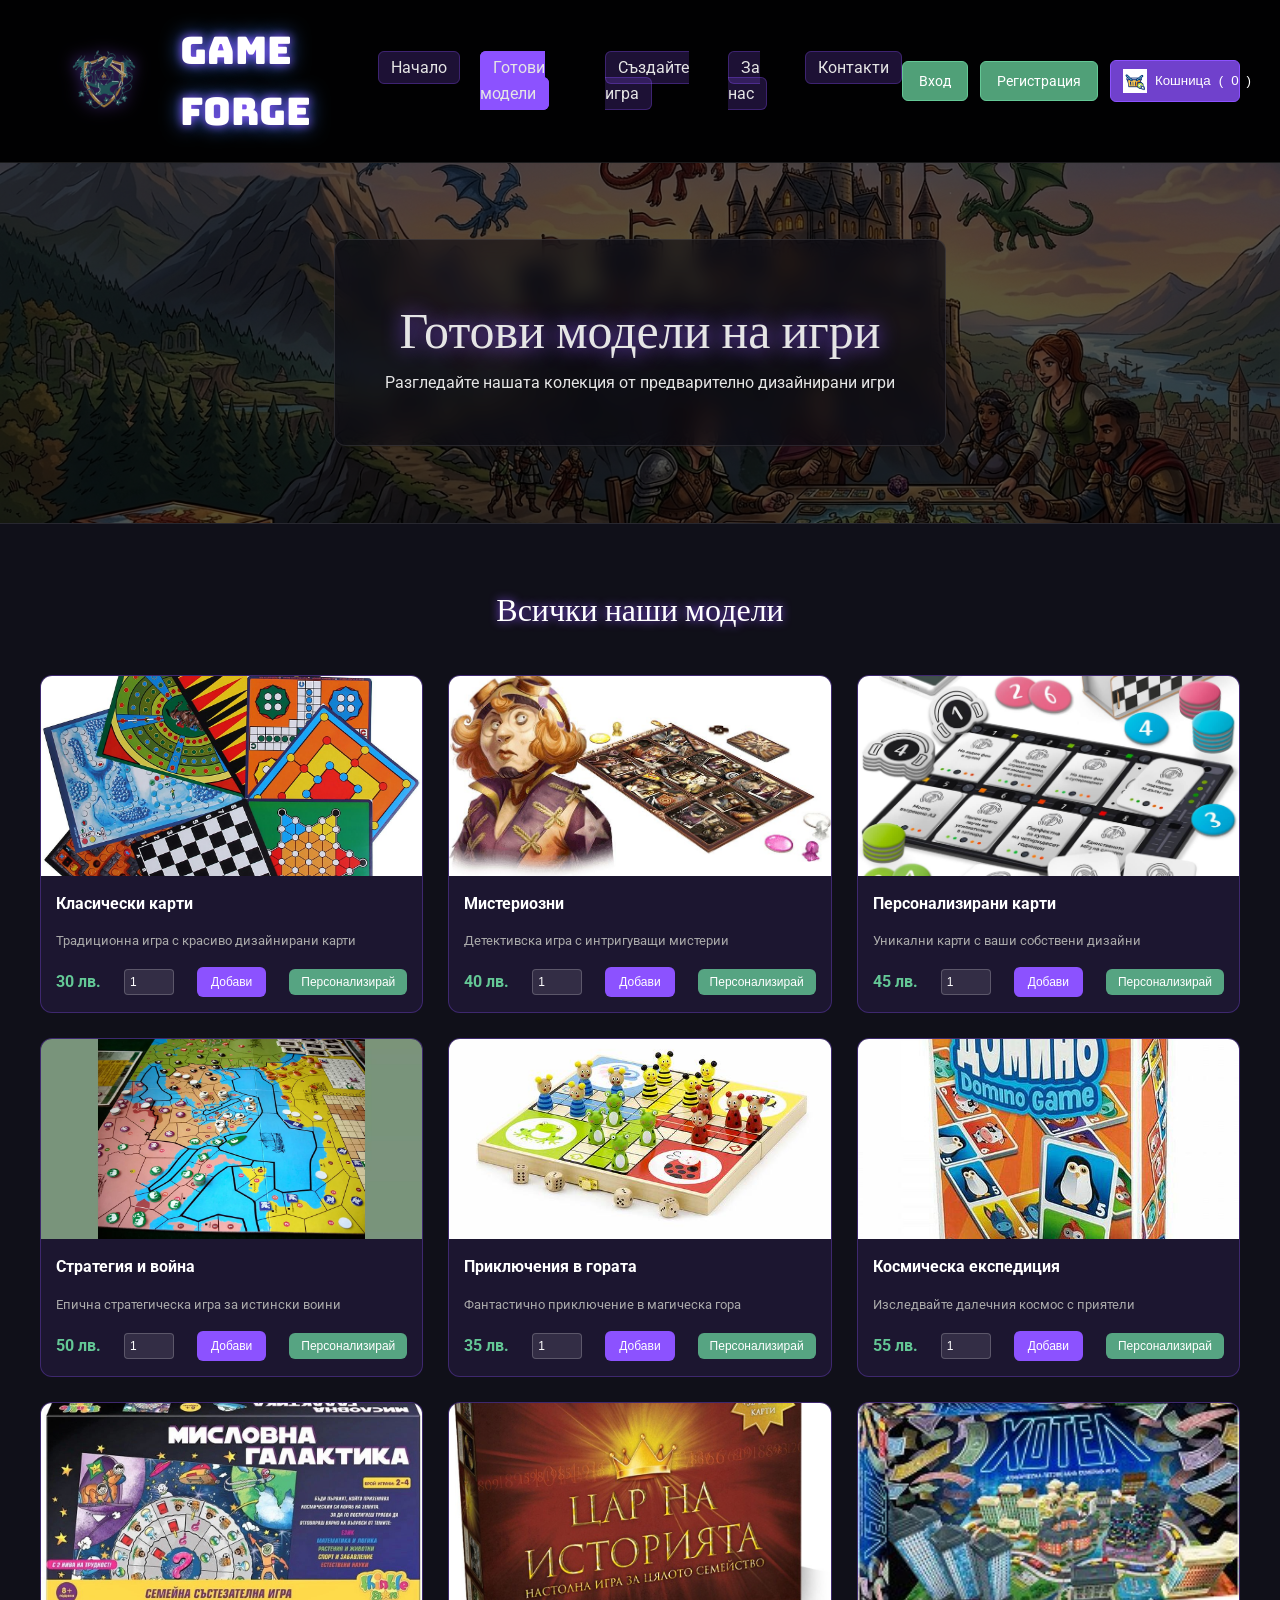
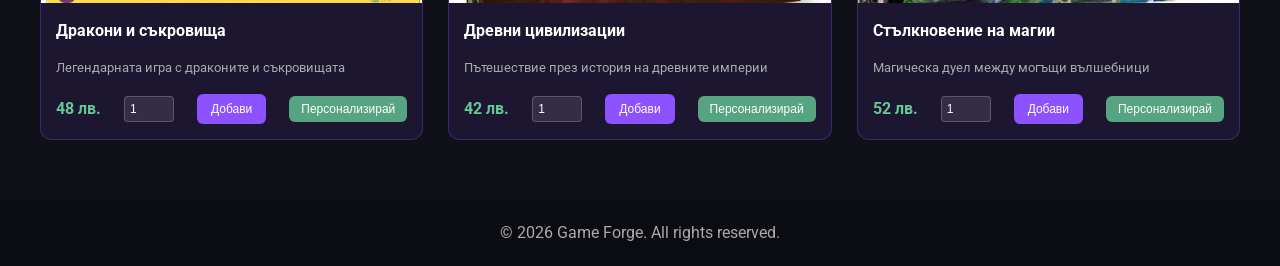
<file: tailwind.html>
<!DOCTYPE html>
<html lang="en">

<head>
    <meta charset="UTF-8">
    <title>Готови модели - Game Forge</title>
    <meta name="viewport" content="width=device-width, initial-scale=1.0">

    <link rel="preconnect" href="https://fonts.googleapis.com">
    <link rel="preconnect" href="https://fonts.gstatic.com" crossorigin>
    <link href="https://fonts.googleapis.com/css2?family=Bungee&display=swap" rel="stylesheet">

    <link rel="stylesheet" href="./css/reset.css">
    <link rel="stylesheet" href="./css/style.css">
</head>

<body>

<header>
    <div class="logo-container">
        <img src="images/logo.png" class="logo">
        <h1 class="bungee-regular">Game Forge</h1>
    </div>

    <nav>
        <ul>
            <li><a href="index.html">Начало</a></li>
            <li><a href="tailwind.html" class="active">Готови модели</a></li>
            <li><a href="bootstrap.html">Създайте игра</a></li>
            <li><a href="about.html">За нас</a></li>
            <li><a href="contacts.html">Контакти</a></li>
        </ul>
    </nav>

    <div class="cart-container">
        <a href="login.html" class="auth-btn">Вход</a>
        <a href="register.html" class="auth-btn">Регистрация</a>
        <button id="cart-button" class="cart-button">
            <img src="images/icon_basket.gif" class="cart-icon" alt="Cart">
            <span class="cart-text">Кошница</span>
            (<span id="cart-count">0</span>)
        </button>
    </div>
</header>

<section class="hero" style="height: 40vh;">
    <div class="hero-overlay">
        <h2>Готови модели на игри</h2>
        <p>Разгледайте нашата колекция от предварително дизайнирани игри</p>
    </div>
</section>

<section class="showcase">
    <h3>Всички наши модели</h3>
    
    <div class="showcase-grid">
        <div class="showcase-card">
            <img src="images/game1.png" alt="Game 1">
            <h4>Класически карти</h4>
            <p>Традиционна игра с красиво дизайнирани карти</p>
            <div style="padding: 0 15px 15px; display: flex; justify-content: space-between; align-items: center; gap: 8px;">
                <span style="color: #64c896; font-weight: bold;">30 лв.</span>
                <input type="number" value="1" min="1" class="game-qty" style="width: 50px; padding: 5px; background: rgba(255,255,255,0.1); border: 1px solid rgba(255,255,255,0.2); color: #fff; border-radius: 4px; font-size: 12px;">
                <button onclick="addToCart('Класически карти', 30, this.parentElement.querySelector('.game-qty').value)" class="btn" style="padding: 6px 12px; font-size: 12px;">Добави</button>
                <button onclick="openPersonalize('Класически карти')" class="personalize-btn">Персонализирай</button>
            </div>
        </div>

        <div class="showcase-card">
            <img src="images/game2.png" alt="Game 2">
            <h4>Мистериозни</h4>
            <p>Детективска игра с интригуващи мистерии</p>
            <div style="padding: 0 15px 15px; display: flex; justify-content: space-between; align-items: center; gap: 8px;">
                <span style="color: #64c896; font-weight: bold;">40 лв.</span>
                <input type="number" value="1" min="1" class="game-qty" style="width: 50px; padding: 5px; background: rgba(255,255,255,0.1); border: 1px solid rgba(255,255,255,0.2); color: #fff; border-radius: 4px; font-size: 12px;">
                <button onclick="addToCart('Мистериозни', 40, this.parentElement.querySelector('.game-qty').value)" class="btn" style="padding: 6px 12px; font-size: 12px;">Добави</button>
                <button onclick="openPersonalize('Мистериозни')" class="personalize-btn">Персонализирай</button>
            </div>
        </div>

        <div class="showcase-card">
            <img src="images/game3.png" alt="Game 3">
            <h4>Персонализирани карти</h4>
            <p>Уникални карти с ваши собствени дизайни</p>
            <div style="padding: 0 15px 15px; display: flex; justify-content: space-between; align-items: center; gap: 8px;">
                <span style="color: #64c896; font-weight: bold;">45 лв.</span>
                <input type="number" value="1" min="1" class="game-qty" style="width: 50px; padding: 5px; background: rgba(255,255,255,0.1); border: 1px solid rgba(255,255,255,0.2); color: #fff; border-radius: 4px; font-size: 12px;">
                <button onclick="addToCart('Персонализирани карти', 45, this.parentElement.querySelector('.game-qty').value)" class="btn" style="padding: 6px 12px; font-size: 12px;">Добави</button>
                <button onclick="openPersonalize('Персонализирани карти')" class="personalize-btn">Персонализирай</button>
            </div>
        </div>

        <div class="showcase-card">
            <img src="images/game4.png" alt="Game 4">
            <h4>Стратегия и война</h4>
            <p>Епична стратегическа игра за истински воини</p>
            <div style="padding: 0 15px 15px; display: flex; justify-content: space-between; align-items: center; gap: 8px;">
                <span style="color: #64c896; font-weight: bold;">50 лв.</span>
                <input type="number" value="1" min="1" class="game-qty" style="width: 50px; padding: 5px; background: rgba(255,255,255,0.1); border: 1px solid rgba(255,255,255,0.2); color: #fff; border-radius: 4px; font-size: 12px;">
                <button onclick="addToCart('Стратегия и война', 50, this.parentElement.querySelector('.game-qty').value)" class="btn" style="padding: 6px 12px; font-size: 12px;">Добави</button>
                <button onclick="openPersonalize('Стратегия и война')" class="personalize-btn">Персонализирай</button>
            </div>
        </div>

        <div class="showcase-card">
            <img src="images/game5.png" alt="Game 5">
            <h4>Приключения в гората</h4>
            <p>Фантастично приключение в магическа гора</p>
            <div style="padding: 0 15px 15px; display: flex; justify-content: space-between; align-items: center; gap: 8px;">
                <span style="color: #64c896; font-weight: bold;">35 лв.</span>
                <input type="number" value="1" min="1" class="game-qty" style="width: 50px; padding: 5px; background: rgba(255,255,255,0.1); border: 1px solid rgba(255,255,255,0.2); color: #fff; border-radius: 4px; font-size: 12px;">
                <button onclick="addToCart('Приключения в гората', 35, this.parentElement.querySelector('.game-qty').value)" class="btn" style="padding: 6px 12px; font-size: 12px;">Добави</button>
                <button onclick="openPersonalize('Приключения в гората')" class="personalize-btn">Персонализирай</button>
            </div>
        </div>

        <div class="showcase-card">
            <img src="images/game6.png" alt="Game 6">
            <h4>Космическа експедиция</h4>
            <p>Изследвайте далечния космос с приятели</p>
            <div style="padding: 0 15px 15px; display: flex; justify-content: space-between; align-items: center; gap: 8px;">
                <span style="color: #64c896; font-weight: bold;">55 лв.</span>
                <input type="number" value="1" min="1" class="game-qty" style="width: 50px; padding: 5px; background: rgba(255,255,255,0.1); border: 1px solid rgba(255,255,255,0.2); color: #fff; border-radius: 4px; font-size: 12px;">
                <button onclick="addToCart('Космическа експедиция', 55, this.parentElement.querySelector('.game-qty').value)" class="btn" style="padding: 6px 12px; font-size: 12px;">Добави</button>
                <button onclick="openPersonalize('Космическа експедиция')" class="personalize-btn">Персонализирай</button>
            </div>
        </div>

        <div class="showcase-card">
            <img src="images/game7.png" alt="Game 7">
            <h4>Дракони и съкровища</h4>
            <p>Легендарната игра с драконите и съкровищата</p>
            <div style="padding: 0 15px 15px; display: flex; justify-content: space-between; align-items: center; gap: 8px;">
                <span style="color: #64c896; font-weight: bold;">48 лв.</span>
                <input type="number" value="1" min="1" class="game-qty" style="width: 50px; padding: 5px; background: rgba(255,255,255,0.1); border: 1px solid rgba(255,255,255,0.2); color: #fff; border-radius: 4px; font-size: 12px;">
                <button onclick="addToCart('Дракони и съкровища', 48, this.parentElement.querySelector('.game-qty').value)" class="btn" style="padding: 6px 12px; font-size: 12px;">Добави</button>
                <button onclick="openPersonalize('Дракони и съкровища')" class="personalize-btn">Персонализирай</button>
            </div>
        </div>

        <div class="showcase-card">
            <img src="images/game8.png" alt="Game 8">
            <h4>Древни цивилизации</h4>
            <p>Пътешествие през история на древните империи</p>
            <div style="padding: 0 15px 15px; display: flex; justify-content: space-between; align-items: center; gap: 8px;">
                <span style="color: #64c896; font-weight: bold;">42 лв.</span>
                <input type="number" value="1" min="1" class="game-qty" style="width: 50px; padding: 5px; background: rgba(255,255,255,0.1); border: 1px solid rgba(255,255,255,0.2); color: #fff; border-radius: 4px; font-size: 12px;">
                <button onclick="addToCart('Древни цивилизации', 42, this.parentElement.querySelector('.game-qty').value)" class="btn" style="padding: 6px 12px; font-size: 12px;">Добави</button>
                <button onclick="openPersonalize('Древни цивилизации')" class="personalize-btn">Персонализирай</button>
            </div>
        </div>

        <div class="showcase-card">
            <img src="images/game9.png" alt="Game 9">
            <h4>Стълкновение на магии</h4>
            <p>Магическа дуел между могъщи вълшебници</p>
            <div style="padding: 0 15px 15px; display: flex; justify-content: space-between; align-items: center; gap: 8px;">
                <span style="color: #64c896; font-weight: bold;">52 лв.</span>
                <input type="number" value="1" min="1" class="game-qty" style="width: 50px; padding: 5px; background: rgba(255,255,255,0.1); border: 1px solid rgba(255,255,255,0.2); color: #fff; border-radius: 4px; font-size: 12px;">
                <button onclick="addToCart('Стълкновение на магии', 52, this.parentElement.querySelector('.game-qty').value)" class="btn" style="padding: 6px 12px; font-size: 12px;">Добави</button>
                <button onclick="openPersonalize('Стълкновение на магии')" class="personalize-btn">Персонализирай</button>
            </div>
        </div>
    </div>
</section>

<div id="cart-window" class="hidden">
    <h3>Кошница</h3>
    <div id="cart-items"></div>
    <button onclick="checkout()" class="btn" style="width: 100%; margin-top: 10px;">Поръчай</button>
</div>

<footer>
    <p>&copy; 2026 Game Forge. All rights reserved.</p>
</footer>

<script src="https://code.jquery.com/jquery-3.6.0.min.js"></script>
<script src="js/script.js"></script>

</body>
</html>
</file>
<file: css/style.css>
@import url('https://fonts.googleapis.com/css2?family=Bungee&family=Roboto:wght@300;400;700&display=swap');

* {
    margin: 0;
    padding: 0;
    box-sizing: border-box;
}

html, body {
    height: 100%;
}

body {
    font-family: 'Roboto', sans-serif;
    line-height: 1.6;
    background-color: #0b0b12;
    color: #e5e5e5;
    overflow-y: scroll;
}

header {
    display: flex;
    justify-content: space-between;
    align-items: center;
    padding: 20px 40px;
    background: rgba(0,0,0,0.85);
    backdrop-filter: blur(10px);
    border-bottom: 1px solid rgba(255,255,255,0.1);
}

.logo-container {
    display: flex;
    align-items: center;
    gap: 12px;
}

.logo {
    height: 70px;
    width: auto;
    filter: drop-shadow(0 0 8px rgba(140, 82, 255, 0.6));
}

.logo-container h1 {
    font-family: 'Bungee', cursive;
    font-size: 38px;
    color: #fff;
    text-shadow: 0 0 10px #8c52ff, 0 0 20px #3b82f6;
}

header nav ul {
    display: flex;
    gap: 20px;
    list-style: none;
}

header nav ul li a {
    color: #e5e5e5;
    text-decoration: none;
    padding: 6px 12px;
    border-radius: 6px;
    transition: 0.3s;
    background: rgba(140, 82, 255, 0.2);
    border: 1px solid rgba(140, 82, 255, 0.3);
}

header nav ul li a:hover,
header nav ul li a.active {
    background: #8c52ff;
    border-color: #8c52ff;
}

.cart-container {
    display: flex;
    align-items: center;
    gap: 12px;
}

.hero {
    height: 100vh;
    position: relative;
    display: flex;
    align-items: center;
    justify-content: center;
    overflow: hidden;
    background: url('../images/hero-fantasy.png') center/cover no-repeat;
}

.hero::before {
    content: "";
    position: absolute;
    inset: 0;
    background: rgba(0,0,0,0.65);
}

.hero-overlay {
    position: relative;
    z-index: 2;
    text-align: center;
    padding: 50px;
    background: rgba(10,10,20,0.6);
    border: 1px solid rgba(255,255,255,0.1);
    backdrop-filter: blur(10px);
    border-radius: 12px;
}

.hero h2 {
    font-size: 50px;
    font-family: 'Bungee', cursive;
    text-shadow: 0 0 20px #8c52ff;
    animation: floatText 4s ease-in-out infinite;
}

.hero-subtitle {
    color: #d9d9ff;
    font-size: 20px;
    margin: 18px auto 0;
    max-width: 760px;
    line-height: 1.7;
}

@keyframes floatText {
    0% { transform: translateY(0); }
    50% { transform: translateY(-10px); }
    100% { transform: translateY(0); }
}

/* BUTTON */
.hero .btn,
.btn {
    display: inline-block;
    padding: 10px 20px;
    background: #8c52ff;
    color: white;
    border-radius: 6px;
    text-decoration: none;
    transition: 0.3s;
    border: 2px solid transparent;
}

.btn-small {
    padding: 8px 16px;
    font-size: 14px;
    background: rgba(140,82,255,0.65);
}

.hero-actions {
    display: flex;
    flex-direction: column;
    gap: 12px;
    align-items: center;
    justify-content: center;
}

.hero .btn:hover,
.btn:hover {
    box-shadow: 0 0 20px rgba(140,82,255,0.8), inset 0 0 10px rgba(255,255,255,0.1);
    border-color: #fff;
}

.video-section {
    padding: 50px 20px;
    background: rgba(10,10,20,0.9);
    text-align: center;
}

.video-section h3 {
    font-size: 32px;
    color: #fff;
    margin-bottom: 25px;
    text-shadow: 0 0 10px #8c52ff;
    font-family: 'Bungee', cursive;
}

.video-card {
    display: flex;
    justify-content: center;
}

.video-placeholder {
    max-width: 900px;
    width: 100%;
    background: rgba(255,255,255,0.05);
    border: 1px solid rgba(140,82,255,0.3);
    border-radius: 16px;
    padding: 40px 30px;
    display: flex;
    flex-direction: column;
    align-items: center;
    gap: 20px;
}

.video-play-icon {
    width: 90px;
    height: 90px;
    background: rgba(140,82,255,0.9);
    border-radius: 50%;
    display: flex;
    align-items: center;
    justify-content: center;
    font-size: 42px;
    color: #fff;
}

.video-placeholder p {
    color: #ddd;
    font-size: 16px;
    max-width: 720px;
}

.video-player {
    width: 100%;
    max-width: 900px;
    border-radius: 16px;
    overflow: hidden;
    border: 1px solid rgba(140,82,255,0.3);
    box-shadow: 0 0 30px rgba(0,0,0,0.4);
}

.video-card {
    position: relative;
    contain: layout;
    will-change: transform;
}

.video-overlay {
    position: absolute;
    inset: 0;
    display: flex;
    align-items: center;
    justify-content: center;
    background: rgba(0,0,0,0.45);
    color: #fff;
    font-size: 20px;
    border-radius: 16px;
    pointer-events: none;
    opacity: 0;
    transition: opacity 0.25s ease;
    will-change: opacity;
}

.video-overlay.show {
    opacity: 1;
}

.video-overlay-text {
    padding: 18px 26px;
    border-radius: 10px;
    background: linear-gradient(90deg, rgba(140,82,255,0.9), rgba(60,130,255,0.9));
    box-shadow: 0 6px 20px rgba(0,0,0,0.6);
    font-weight: 700;
}

.video-card.zoomed .video-player {
    transform: scale(1.12);
    transition: transform 0.4s ease;
}

.ready-section,
.bubble-section,
.offer-section {
    padding: 50px 20px;
    background: rgba(10,10,20,0.92);
    text-align: center;
}

.ready-section h3,
.offer-section h3,
.bubble-section h3 {
    color: #fff;
    font-size: 32px;
    margin-bottom: 16px;
    font-family: 'Bungee', cursive;
    text-shadow: 0 0 8px rgba(140,82,255,0.6);
}

.ready-card {
    max-width: 900px;
    margin: 0 auto 32px;
    padding: 28px 25px;
    border-radius: 20px;
    background: rgba(255,255,255,0.05);
    border: 1px solid rgba(140,82,255,0.25);
    box-shadow: 0 0 25px rgba(140,82,255,0.12);
}

.ready-card p {
    color: #dcdcdc;
    font-size: 18px;
    line-height: 1.7;
}

.offer-grid,
.bubble-grid,
.about-grid {
    display: grid;
    grid-template-columns: repeat(auto-fit, minmax(220px, 1fr));
    gap: 18px;
    max-width: 1100px;
    margin: 0 auto;
}

.offer-card,
.bubble-card,
.about-card {
    background: rgba(255,255,255,0.05);
    border: 1px solid rgba(140,82,255,0.24);
    border-radius: 28px;
    padding: 24px;
    min-height: 180px;
    display: flex;
    flex-direction: column;
    justify-content: center;
    gap: 10px;
}

.offer-card h4,
.bubble-card h4 {
    margin: 0;
    font-size: 22px;
    color: #fff;
}

.offer-card p,
.bubble-card p {
    color: #d1d1d1;
    font-size: 15px;
    line-height: 1.7;
}

.bubble-card {
    border-radius: 34px;
    background: linear-gradient(135deg, rgba(140,82,255,0.18), rgba(15,15,30,0.95));
}

.bubble-card:hover {
    transform: translateY(-4px);
    transition: transform 0.25s ease;
}

.contact-section {
    padding: 50px 20px;
    background: #0b0b12;
}

.contact-section h3 {
    font-size: 32px;
    text-align: center;
    margin-bottom: 30px;
    color: #fff;
    text-shadow: 0 0 10px #8c52ff;
    font-family: 'Bungee', cursive;
}

.contact-grid {
    display: grid;
    grid-template-columns: 1.2fr 0.8fr;
    gap: 25px;
    max-width: 1100px;
    margin: 0 auto;
}

.contact-card {
    background: rgba(20,20,30,0.95);
    border: 1px solid rgba(140,82,255,0.3);
    border-radius: 14px;
    padding: 30px;
}

.contact-card h4 {
    color: #8c52ff;
    margin-bottom: 20px;
}

.contact-card p,
.contact-card a {
    color: #ccc;
    font-size: 14px;
}

.contact-card a {
    color: #64c896;
    text-decoration: none;
}

.contact-card a:hover {
    text-decoration: underline;
}

.contact-section .form-group {
    margin-bottom: 18px;
}

.contact-section input,
.contact-section textarea {
    width: 100%;
    padding: 12px;
    border-radius: 8px;
    border: 1px solid rgba(255,255,255,0.15);
    background: rgba(255,255,255,0.05);
    color: #fff;
    font-size: 14px;
}

.contact-section textarea {
    min-height: 120px;
}

.social-links {
    margin-top: 25px;
    display: flex;
    justify-content: center;
    gap: 25px;
    flex-wrap: wrap;
}

.social-links a {
    color: #8c52ff;
    text-decoration: none;
    border: 1px solid rgba(140,82,255,0.4);
    padding: 10px 18px;
    border-radius: 8px;
    transition: 0.3s;
}

.social-links a:hover {
    background: rgba(140,82,255,0.15);
    border-color: #8c52ff;
}

.showcase-grid {
    display: grid;
    grid-template-columns: repeat(3, minmax(260px, 1fr));
    gap: 25px;
    max-width: 1200px;
    margin: 0 auto;
}

.personalize-btn {
    padding: 6px 12px;
    background: rgba(100,200,150,0.8);
    color: white;
    border: none;
    border-radius: 6px;
    cursor: pointer;
    transition: 0.3s;
    font-size: 12px;
}

.personalize-btn:hover {
    background: #64c896;
}

.delivery-modal {
    position: fixed;
    top: 50%;
    left: 50%;
    transform: translate(-50%, -50%);
    width: min(420px, 95%);
    background: rgba(10,10,20,0.98);
    border: 1px solid rgba(140,82,255,0.5);
    border-radius: 18px;
    box-shadow: 0 20px 60px rgba(0,0,0,0.45);
    z-index: 10000;
    padding: 25px;
}

.delivery-modal h3 {
    margin-top: 0;
    color: #fff;
    margin-bottom: 20px;
}

.delivery-option {
    display: flex;
    align-items: center;
    justify-content: space-between;
    gap: 12px;
    background: rgba(255,255,255,0.05);
    border: 1px solid rgba(255,255,255,0.12);
    border-radius: 12px;
    padding: 16px;
    cursor: pointer;
    transition: 0.3s;
}

.delivery-option:hover {
    background: rgba(140,82,255,0.15);
}

.delivery-option input {
    accent-color: #8c52ff;
}

.delivery-summary {
    margin-top: 20px;
    padding: 16px;
    background: rgba(255,255,255,0.05);
    border-radius: 12px;
    color: #e5e5e5;
}

.delivery-actions {
    display: flex;
    gap: 12px;
    flex-wrap: wrap;
    margin-top: 20px;
}

.delivery-actions button {
    flex: 1;
    padding: 12px;
    border: none;
    border-radius: 10px;
    cursor: pointer;
    font-size: 14px;
    transition: 0.3s;
}

.delivery-actions .btn-primary {
    background: #8c52ff;
    color: white;
}

.delivery-actions .btn-secondary {
    background: rgba(255,255,255,0.07);
    color: #fff;
    border: 1px solid rgba(255,255,255,0.15);
}

.delivery-overlay {
    position: fixed;
    inset: 0;
    background: rgba(0,0,0,0.7);
    z-index: 9990;
}

@media (max-width: 1024px) {
    .showcase-grid {
        grid-template-columns: repeat(2, minmax(250px, 1fr));
    }
}

@media (max-width: 768px) {
    header nav {
        order: 3;
        width: 100%;
    }

    header nav ul {
        flex-direction: column;
        gap: 10px;
        width: 100%;
    }

    .hero-actions {
        width: 100%;
    }

    .hero {
        height: 55vh;
    }

    .showcase-grid {
        grid-template-columns: 1fr;
    }

    .contact-grid {
        grid-template-columns: 1fr;
    }

    .contact-card {
        padding: 20px;
    }
}

@media (max-width: 480px) {
    .hero {
        height: 50vh;
    }

    .hero-actions {
        gap: 10px;
    }

    .video-placeholder {
        padding: 25px;
    }

    .contact-grid {
        gap: 18px;
    }
}
.features {
    padding: 50px 20px;
    text-align: center;
}

.feature-grid {
    display: flex;
    justify-content: center;
    gap: 25px;
    flex-wrap: wrap;
}

.feature {
    background: rgba(20,20,30,0.9);
    padding: 20px;
    width: 260px;
    border-radius: 10px;
    border: 1px solid rgba(255,255,255,0.1);
    transition: 0.3s;
}

.feature:hover {
    transform: translateY(-5px);
    box-shadow: 0 0 25px rgba(140,82,255,0.5);
}

#cart-button {
    display: flex;
    align-items: center;
    gap: 8px;
    background: rgba(140,82,255,0.8);
    color: white;
    padding: 8px 12px;
    border-radius: 6px;
    border: 1px solid #8c52ff;
    cursor: pointer;
    transition: 0.3s;
}

#cart-button:hover {
    background: #8c52ff;
    box-shadow: 0 0 15px rgba(140,82,255,0.8);
    border-color: #fff;
}

.cart-icon {
    width: 24px;
    height: 24px;
}

.auth-btn {
    display: inline-block;
    padding: 8px 16px;
    background: rgba(100, 200, 150, 0.8);
    color: white;
    text-decoration: none;
    border-radius: 6px;
    border: 1px solid #64c896;
    cursor: pointer;
    transition: 0.3s;
    font-size: 14px;
}

.auth-btn:hover {
    background: #64c896;
    box-shadow: 0 0 15px rgba(100, 200, 150, 0.8);
    border-color: #fff;
}

.auth-btn.active {
    background: #64c896;
    box-shadow: 0 0 15px rgba(100, 200, 150, 0.8);
    border-color: #fff;
}

#cart-window {
    position: fixed;
    top: 90px;
    right: 20px;

    width: 280px;
    max-height: 350px;

    padding: 12px;

    background: rgba(10,10,20,0.95);
    color: white;

    border: 1px solid #8c52ff;
    border-radius: 10px;

    z-index: 999;
    backdrop-filter: blur(8px);

    display: flex;
    flex-direction: column;

    font-size: 14px;
    overflow: hidden;
}

#cart-items {
    display: flex;
    flex-direction: column;
    gap: 8px;
    overflow-y: auto;
    max-height: 220px;
    margin-top: 10px;
}

.cart-item {
    display: flex;
    justify-content: space-between;
    font-size: 13px;
    padding: 6px;
    background: rgba(255,255,255,0.03);
    border-radius: 6px;
}

.cart-total {
    margin-top: 10px;
    font-weight: bold;
}

.api-card {
    margin-top: 20px;
    padding: 15px;
    background: rgba(255,255,255,0.05);
    border: 1px solid #8c52ff;
    border-radius: 10px;
}

footer {
    text-align: center;
    padding: 20px;
    background: #0b0b12;
    color: #aaa;
}

.hidden {
    display: none;
}

@media (max-width: 1024px) {
    header {
        padding: 15px 20px;
    }
    
    .logo-container h1 {
        font-size: 28px;
    }
    
    header nav ul {
        gap: 15px;
    }
    
    .cart-container {
        gap: 8px;
    }
}

@media (max-width: 768px) {
    header {
        flex-wrap: wrap;
        justify-content: space-between;
        gap: 15px;
        padding: 12px 15px;
    }

    .logo-container {
        flex: 1;
        min-width: 200px;
    }

    .logo {
        height: 50px;
    }

    .logo-container h1 {
        font-size: 24px;
    }

    header nav {
        order: 3;
        width: 100%;
    }

    header nav ul {
        flex-direction: column;
        gap: 8px;
        width: 100%;
    }

    header nav ul li a {
        display: block;
        padding: 10px 12px;
        width: 100%;
        text-align: center;
        white-space: nowrap;
    }

    .cart-container {
        order: 2;
        gap: 8px;
        flex-wrap: wrap;
    }

    .auth-btn {
        padding: 6px 12px;
        font-size: 12px;
    }

    #cart-button {
        padding: 6px 10px;
        font-size: 12px;
    }

    .cart-icon {
        width: 20px;
        height: 20px;
    }

    .cart-text {
        display: none;
    }

    .hero {
        height: 60vh;
    }

    .hero h2 {
        font-size: 28px;
        margin-bottom: 15px;
    }

    .hero p {
        font-size: 14px;
    }

    .btn {
        padding: 8px 16px;
        font-size: 14px;
    }

    .feature-grid {
        flex-direction: column;
        align-items: center;
        gap: 15px;
    }

    .feature {
        width: 100%;
        max-width: 300px;
    }

    .hero-img {
        max-width: 100%;
        height: auto;
    }
}

@media (max-width: 480px) {
    header {
        padding: 10px;
    }

    .logo {
        height: 40px;
    }

    .logo-container h1 {
        font-size: 18px;
    }

    .logo-container {
        gap: 8px;
    }

    .auth-btn {
        padding: 5px 10px;
        font-size: 11px;
    }

    #cart-button {
        padding: 5px 8px;
        font-size: 11px;
    }

    .hero {
        height: 50vh;
    }

    .hero h2 {
        font-size: 20px;
    }

    .hero p {
        font-size: 12px;
    }

    .hero-overlay {
        padding: 30px;
    }

    header nav ul li a {
        padding: 8px 8px;
        font-size: 12px;
    }

    .btn {
        padding: 6px 12px;
        font-size: 12px;
    }
}

.showcase {
    padding: 60px 20px;
    background: rgba(20, 20, 30, 0.6);
    border-top: 1px solid rgba(255, 255, 255, 0.1);
}

.showcase h3 {
    font-size: 32px;
    text-align: center;
    margin-bottom: 40px;
    color: #fff;
    text-shadow: 0 0 10px #8c52ff;
    font-family: 'Bungee', cursive;
}

.showcase-grid {
    display: grid;
    grid-template-columns: repeat(3, minmax(260px, 1fr));
    gap: 25px;
    max-width: 1200px;
    margin: 0 auto;
}

.showcase-card {
    background: rgba(140, 82, 255, 0.1);
    border: 1px solid rgba(140, 82, 255, 0.3);
    border-radius: 12px;
    overflow: hidden;
    transition: 0.3s;
    cursor: pointer;
}

.showcase-card:hover {
    transform: translateY(-8px);
    box-shadow: 0 10px 30px rgba(140, 82, 255, 0.4);
    border-color: #8c52ff;
}

.showcase-card img {
    width: 100%;
    height: 200px;
    object-fit: cover;
    display: block;
}

.showcase-card h4 {
    padding: 15px;
    color: #fff;
    font-size: 16px;
    font-weight: bold;
}

.showcase-card p {
    padding: 0 15px 15px;
    color: #aaa;
    font-size: 13px;
}

.reviews-section {
    padding: 60px 20px;
    background: #0b0b12;
    border-top: 1px solid rgba(255, 255, 255, 0.1);
}

.reviews-section h3 {
    font-size: 32px;
    text-align: center;
    margin-bottom: 10px;
    color: #fff;
    text-shadow: 0 0 10px #8c52ff;
    font-family: 'Bungee', cursive;
}

.reviews-subtitle {
    text-align: center;
    color: #aaa;
    margin-bottom: 40px;
    font-size: 14px;
}

.reviews-grid {
    display: grid;
    grid-template-columns: repeat(auto-fit, minmax(280px, 1fr));
    gap: 25px;
    max-width: 1200px;
    margin: 0 auto;
}

.review-card {
    background: rgba(20, 20, 30, 0.9);
    padding: 25px;
    border-radius: 12px;
    border: 1px solid rgba(255, 255, 255, 0.1);
    transition: 0.3s;
}

.review-card:hover {
    background: rgba(20, 20, 30, 0.95);
    box-shadow: 0 5px 20px rgba(140, 82, 255, 0.2);
    border-color: rgba(140, 82, 255, 0.5);
}

.review-stars {
    color: #ffd700;
    font-size: 16px;
    margin-bottom: 10px;
    letter-spacing: 2px;
}

.review-text {
    color: #e5e5e5;
    font-size: 14px;
    line-height: 1.6;
    margin-bottom: 15px;
    font-style: italic;
}

.review-author {
    color: #64c896;
    font-weight: bold;
    font-size: 13px;
}

.builder-form {
    max-width: 900px;
    margin: 0 auto;
}

.form-section {
    background: rgba(20, 20, 30, 0.9);
    padding: 25px;
    margin-bottom: 20px;
    border-radius: 10px;
    border: 1px solid rgba(255, 255, 255, 0.1);
}

.form-section h4 {
    color: #8c52ff;
    font-size: 18px;
    margin-bottom: 15px;
    border-bottom: 2px solid rgba(140, 82, 255, 0.3);
    padding-bottom: 10px;
}

.form-row {
    display: grid;
    grid-template-columns: repeat(auto-fit, minmax(250px, 1fr));
    gap: 15px;
    margin-bottom: 15px;
}

.form-group {
    display: flex;
    flex-direction: column;
}

.form-group label {
    color: #e5e5e5;
    font-size: 13px;
    font-weight: bold;
    margin-bottom: 6px;
}

select,
.form-group input,
.form-group select,
.form-group textarea {
    padding: 10px;
    background: rgba(255, 255, 255, 0.08);
    border: 1px solid rgba(255, 255, 255, 0.15);
    color: #fff;
    border-radius: 6px;
    font-size: 13px;
    transition: 0.3s;
}

select option,
select optgroup {
    background: rgba(15, 15, 25, 0.98);
    color: #fff;
}

select::-ms-expand {
    color: #fff;
}

.form-group input:focus,
.form-group select:focus,
.form-group textarea:focus {
    outline: none;
    border-color: #8c52ff;
    background: rgba(140, 82, 255, 0.1);
    box-shadow: 0 0 10px rgba(140, 82, 255, 0.2);
}

.form-group textarea {
    resize: vertical;
    min-height: 100px;
}

.checkbox-group {
    display: grid;
    grid-template-columns: repeat(auto-fit, minmax(150px, 1fr));
    gap: 10px;
}

.checkbox-item {
    display: flex;
    align-items: center;
    gap: 8px;
}

.checkbox-item input[type="checkbox"],
.checkbox-item input[type="radio"] {
    cursor: pointer;
    width: 16px;
    height: 16px;
}

.checkbox-item label {
    cursor: pointer;
    margin: 0;
    font-size: 13px;
}

.file-upload {
    position: relative;
    padding: 20px;
    border: 2px dashed rgba(140, 82, 255, 0.5);
    border-radius: 8px;
    text-align: center;
    cursor: pointer;
    transition: 0.3s;
}

.file-upload:hover {
    border-color: #8c52ff;
    background: rgba(140, 82, 255, 0.05);
}

.file-upload input[type="file"] {
    display: none;
}

.file-upload p {
    color: #aaa;
    margin: 0;
    font-size: 13px;
}

.form-actions {
    display: flex;
    gap: 15px;
    margin-top: 30px;
    justify-content: center;
}

.form-actions button {
    padding: 12px 30px;
    border: none;
    border-radius: 6px;
    font-size: 14px;
    font-weight: bold;
    cursor: pointer;
    transition: 0.3s;
}

.btn-submit {
    background: #8c52ff;
    color: white;
}

.btn-submit:hover {
    background: #7a3fd8;
    box-shadow: 0 0 20px rgba(140, 82, 255, 0.6);
}

.btn-contact {
    background: #64c896;
    color: white;
}

.btn-contact:hover {
    background: #4eb887;
    box-shadow: 0 0 20px rgba(100, 200, 150, 0.6);
}

.btn-reset {
    background: rgba(255, 255, 255, 0.1);
    color: #e5e5e5;
    border: 1px solid rgba(255, 255, 255, 0.2);
}

.btn-reset:hover {
    background: rgba(255, 255, 255, 0.15);
}

.modal {
    display: none;
    position: fixed;
    z-index: 1000;
    left: 0;
    top: 0;
    width: 100%;
    height: 100%;
    background: rgba(0, 0, 0, 0.8);
    align-items: center;
    justify-content: center;
}

.modal.show {
    display: flex;
}

.modal-content {
    background: rgba(20, 20, 30, 0.95);
    padding: 30px;
    border-radius: 12px;
    border: 1px solid rgba(140, 82, 255, 0.5);
    max-width: 400px;
    width: 90%;
    box-shadow: 0 0 30px rgba(140, 82, 255, 0.4);
}

.modal-header {
    display: flex;
    justify-content: space-between;
    align-items: center;
    margin-bottom: 20px;
}

.modal-header h2 {
    color: #fff;
    font-size: 22px;
    margin: 0;
}

.close-modal {
    background: none;
    border: none;
    color: #aaa;
    font-size: 28px;
    cursor: pointer;
    transition: 0.3s;
}

.close-modal:hover {
    color: #fff;
}

.contact-form-modal .form-group {
    margin-bottom: 15px;
}

.contact-form-modal input,
.contact-form-modal textarea {
    width: 100%;
}

@media (max-width: 768px) {
    .cart-container-page {
        padding: 20px;
    }

    .cart-container-page h2 {
        font-size: 24px;
    }

    .cart-item-page {
        flex-wrap: wrap;
        gap: 10px;
    }

    .remove-item-btn {
        width: 100%;
    }
}

.cart-container-page {
    max-width: 900px;
    margin: 0 auto;
    background: rgba(20, 20, 30, 0.9);
    padding: 30px;
    border-radius: 12px;
    border: 1px solid rgba(255, 255, 255, 0.1);
}

.cart-container-page h2 {
    font-size: 36px;
    color: #fff;
    margin-bottom: 30px;
    text-align: center;
    text-shadow: 0 0 10px #8c52ff;
    font-family: 'Bungee', cursive;
}

.cart-items-list {
    display: flex;
    flex-direction: column;
    gap: 15px;
    margin-bottom: 30px;
    min-height: 100px;
}

.cart-item-page {
    display: flex;
    justify-content: space-between;
    align-items: center;
    padding: 15px;
    background: rgba(140, 82, 255, 0.1);
    border: 1px solid rgba(140, 82, 255, 0.3);
    border-radius: 8px;
    transition: 0.3s;
}

.cart-item-page:hover {
    background: rgba(140, 82, 255, 0.2);
    box-shadow: 0 0 15px rgba(140, 82, 255, 0.3);
}

.cart-item-info {
    flex: 1;
}

.cart-item-name {
    font-size: 18px;
    color: #fff;
    margin-bottom: 5px;
    font-weight: bold;
}

.cart-item-quantity {
    font-size: 14px;
    color: #aaa;
}

.cart-item-price {
    font-size: 18px;
    color: #64c896;
    font-weight: bold;
    margin: 0 20px;
}

.remove-item-btn {
    background: #ff5555;
    color: white;
    border: none;
    padding: 8px 16px;
    border-radius: 6px;
    cursor: pointer;
    transition: 0.3s;
    font-size: 14px;
}

.remove-item-btn:hover {
    background: #ff3333;
    box-shadow: 0 0 10px rgba(255, 85, 85, 0.6);
}

.empty-cart {
    text-align: center;
    padding: 40px 20px;
    color: #aaa;
}

.empty-cart-icon {
    font-size: 64px;
    margin-bottom: 20px;
}

.cart-summary {
    display: flex;
    flex-direction: column;
    gap: 20px;
    padding-top: 20px;
    border-top: 1px solid rgba(255, 255, 255, 0.1);
}

.cart-total {
    display: flex;
    justify-content: space-between;
    align-items: center;
    font-size: 20px;
    color: #fff;
    padding: 15px;
    background: rgba(100, 200, 150, 0.1);
    border-radius: 8px;
    border: 1px solid rgba(100, 200, 150, 0.3);
}

.checkout-btn {
    padding: 12px 30px;
    background: #64c896;
    color: white;
    border: none;
    border-radius: 8px;
    font-size: 16px;
    font-weight: bold;
    cursor: pointer;
    transition: 0.3s;
}

.checkout-btn:hover {
    background: #4eb887;
    box-shadow: 0 0 20px rgba(100, 200, 150, 0.6);
    transform: translateY(-2px);
}

.continue-shopping {
    display: inline-block;
    text-align: center;
    padding: 12px 30px;
    background: rgba(140, 82, 255, 0.8);
    color: white;
    text-decoration: none;
    border-radius: 8px;
    transition: 0.3s;
}

.continue-shopping:hover {
    background: #8c52ff;
    box-shadow: 0 0 15px rgba(140, 82, 255, 0.8);
}

.auth-section {
    min-height: 80vh;
    display: flex;
    align-items: center;
    justify-content: center;
    padding: 40px 20px;
    background: #0b0b12;
}

.auth-container {
    width: 100%;
    max-width: 450px;
    background: rgba(20, 20, 30, 0.95);
    padding: 40px;
    border-radius: 12px;
    border: 1px solid rgba(255, 255, 255, 0.1);
    box-shadow: 0 0 30px rgba(140, 82, 255, 0.3);
}

.auth-container h2 {
    font-size: 32px;
    color: #fff;
    margin-bottom: 30px;
    text-align: center;
    text-shadow: 0 0 10px #8c52ff;
    font-family: 'Bungee', cursive;
}

.auth-form {
    display: flex;
    flex-direction: column;
    gap: 20px;
}

.form-group {
    display: flex;
    flex-direction: column;
    gap: 8px;
}

.form-group label {
    color: #e5e5e5;
    font-weight: bold;
    font-size: 14px;
}

.form-group input {
    padding: 12px;
    background: rgba(255, 255, 255, 0.1);
    border: 1px solid rgba(255, 255, 255, 0.2);
    color: #fff;
    border-radius: 6px;
    font-size: 14px;
    transition: 0.3s;
}

.form-group input:focus {
    outline: none;
    border-color: #8c52ff;
    background: rgba(140, 82, 255, 0.1);
    box-shadow: 0 0 10px rgba(140, 82, 255, 0.3);
}

.form-group input::placeholder {
    color: #777;
}

.auth-submit {
    padding: 12px;
    background: #8c52ff;
    color: white;
    border: none;
    border-radius: 6px;
    font-size: 16px;
    font-weight: bold;
    cursor: pointer;
    transition: 0.3s;
}

.auth-submit:hover {
    background: #7a3fd8;
    box-shadow: 0 0 20px rgba(140, 82, 255, 0.6);
}

.auth-link {
    text-align: center;
    color: #aaa;
    margin-top: 20px;
}

.auth-link a {
    color: #64c896;
    text-decoration: none;
    font-weight: bold;
    transition: 0.3s;
}

.hidden {
    display: none !important;
}

.profile-card {
    display: flex;
    flex-direction: column;
    gap: 18px;
}

.profile-header {
    display: flex;
    align-items: center;
    gap: 18px;
}

.profile-avatar {
    width: 100px;
    height: 100px;
    border-radius: 50%;
    object-fit: cover;
    border: 2px solid #8c52ff;
    background: #1a1a2a;
}

.profile-avatar.placeholder {
    display: inline-flex;
    align-items: center;
    justify-content: center;
    color: #8c52ff;
    font-size: 14px;
}

.profile-details p {
    color: #ddd;
    margin: 0;
    font-size: 15px;
}

.profile-orders {
    background: rgba(255,255,255,0.05);
    border: 1px solid rgba(140,82,255,0.2);
    border-radius: 12px;
    padding: 20px;
}

.profile-orders h4 {
    margin-top: 0;
    color: #8c52ff;
}

.profile-orders ul {
    list-style: none;
    padding: 0;
    margin: 0;
    display: flex;
    flex-direction: column;
    gap: 12px;
}

.profile-orders li {
    background: rgba(20,20,30,0.95);
    padding: 14px;
    border-radius: 10px;
    border: 1px solid rgba(255,255,255,0.08);
    color: #ccc;
    font-size: 14px;
}

.profile-logout {
    width: 100%;
    padding: 12px;
    border: none;
    border-radius: 8px;
    background: #ff5b5b;
    color: white;
    cursor: pointer;
    font-weight: bold;
}

.profile-logout:hover {
    background: #e54545;
}

.auth-link a:hover {
    color: #4eb887;
    text-decoration: underline;
}
</file>
